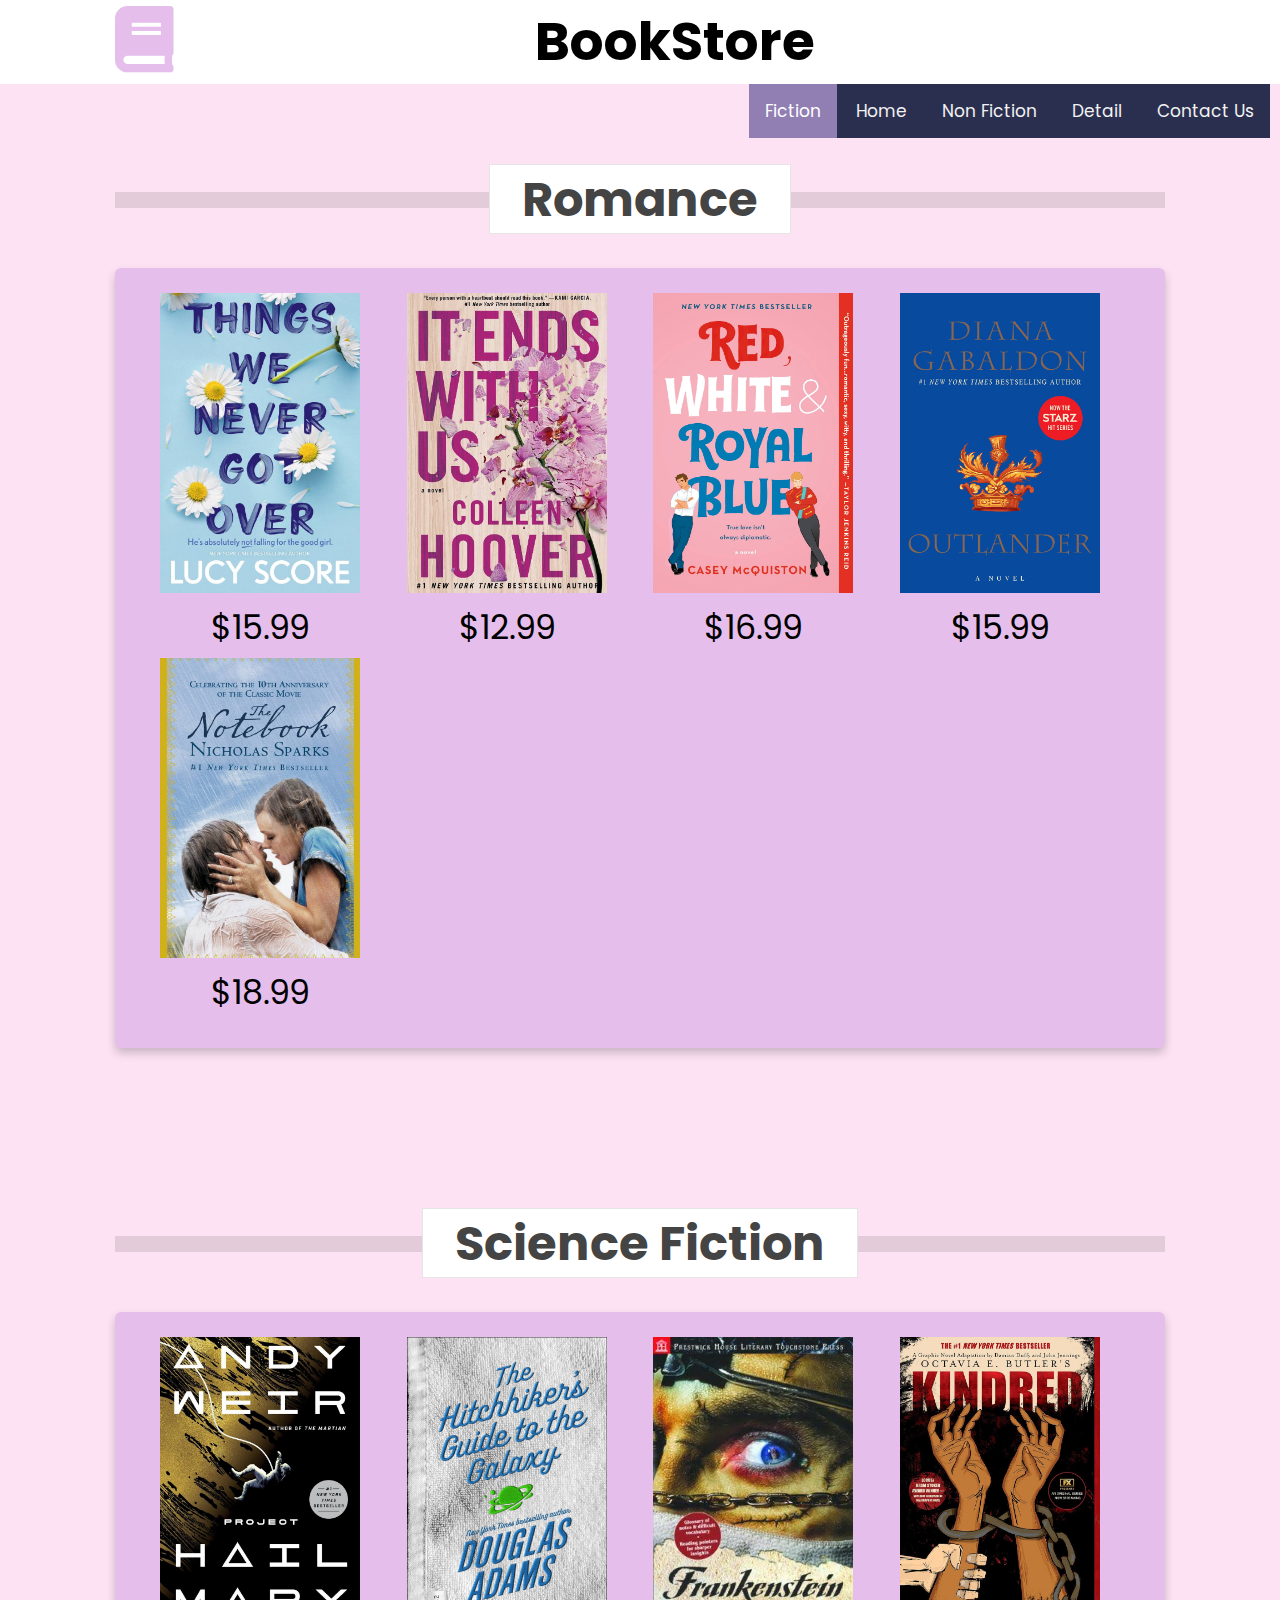
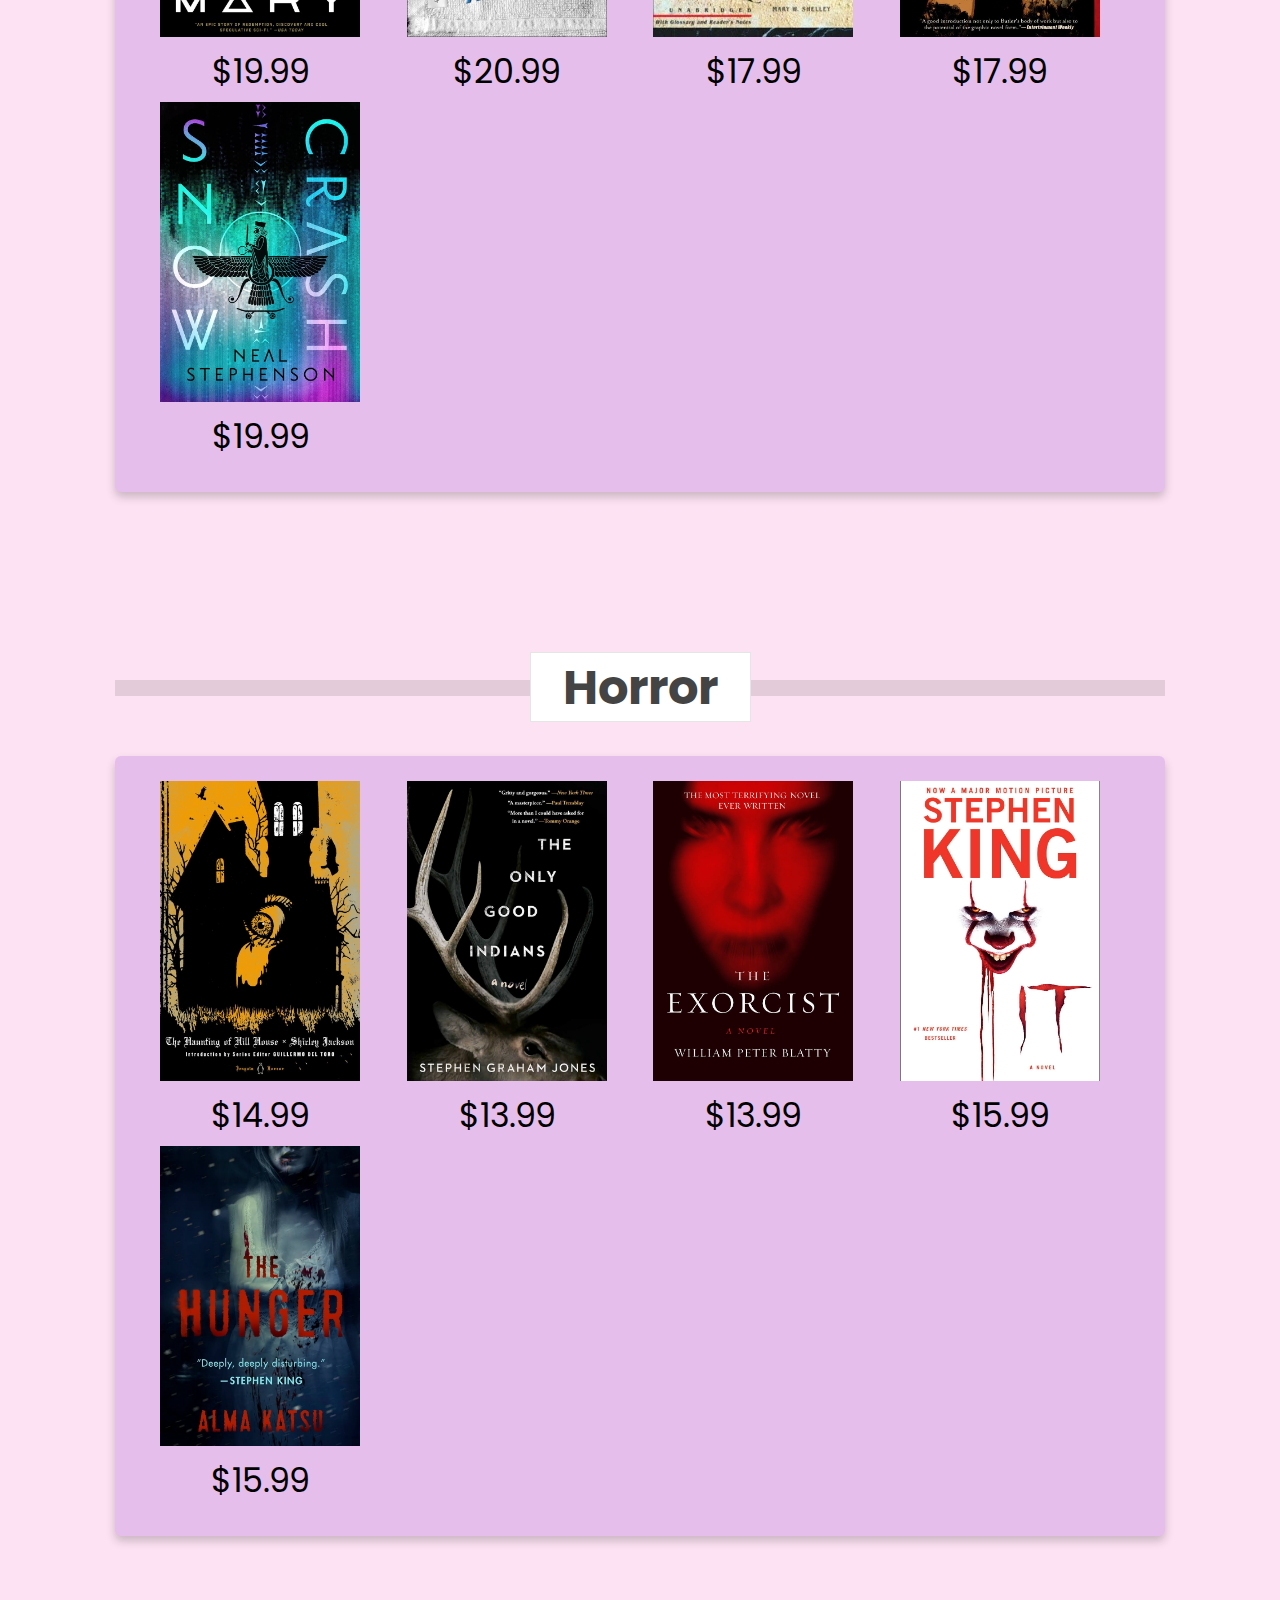
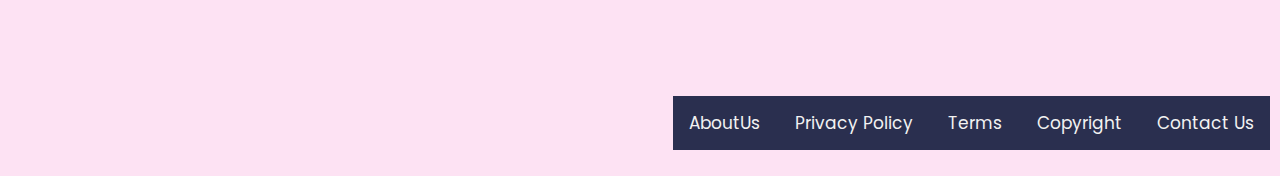
<file: category.html>
<!-- RMIT University Vietnam
  Course: COSC2430 Web Programming
  Semester: 2023A
  Assessment: Assignment 1
  Author: Vu Phat Dai
  ID: s3940677
  Acknowledgement: Acknowledge the resources that you use here. -->
<!DOCTYPE html>
<html lang="en">

<head>
    <meta charset="UTF-8">
    <meta http-equiv="X-UA-Compatible" content="IE=edge">
    <meta name="viewport" content="width=device-width, initial-scale=1.0">
    <link rel="stylesheet" href="https://cdnjs.cloudflare.com/ajax/libs/font-awesome/5.15.4/css/all.min.css">
    <link rel="stylesheet" href="https://cdnjs.cloudflare.com/ajax/libs/font-awesome/4.7.0/css/font-awesome.min.css">
    <link rel="stylesheet" href="css/style.css">
</head>

<body>


    <header class="header">

        <div class="header-1">

            <a href="index.html" class="logo"> <i class="fas fa-book" style="font-size: 50pt; color: #E5BEEC;"></i> </a>
            <h1 style="width: 60%; font-size: 40pt;">BookStore</h1>


        </div>

        <div class="topnav" id="myTopnav" style="position:absolute; right:10px">
            <a href="category.html" class="active">Fiction</a>
            <a href="index.html">Home</a>
            <a href="category2.html">Non Fiction </a>
            <a href="detail.html">Detail</a>
            <a href="contact.html">Contact us</a>
        </div>

    </header>



    <section>
        <a href="category.html">
            <h1 class="heading"> <span>Romance</span> </h1>
        </a>
        <div class="container">
            <div>
                <a><img class="item" src="image/romance1.jpeg" alt="Romance book image" width="200" height="300"></a>
                <div class="price">$15.99</div>
            </div>

            <div>
                <a><img class="item" src="image/romance2.jpeg" alt="Romance book image 2" width="200" height="300"></a>
                <div class="price">$12.99</div>
            </div>

            <div>
                <a href="detail.html"><img class="item" src="image/romance3.jpeg" alt="Romance book image 3" width="200"
                        height="300"></a>
                <div class="price">$16.99</div>
            </div>

            <div>
                <a><img class="item" src="image/romance4.jpeg" alt="Romance book image 4" width="200" height="300"></a>
                <div class="price">$15.99</div>
            </div>

            <div>
                <a><img class="item" src="image/romance5.jpeg" alt="Romance book image 5" width="200" height="300"></a>
                <div class="price">$18.99</div>
            </div>

        </div>
    </section>



    <section>
        <a href="category.html">
            <h1 class="heading"> <span>Science Fiction</span> </h1>
        </a>
        <div class="container">
            <div>
                <a><img class="item" src="image/science1.jpeg" alt="Example image" width="200" height="300"></a>
                <div class="price">$19.99</div>
            </div>

            <div>
                <a><img class="item" src="image/science2.jpeg" alt="Example image" width="200" height="300"></a>
                <div class="price">$20.99</div>
            </div>

            <div>
                <a href="detail.html"><img class="item" src="image/science3.jpeg" alt="Example image" width="200"
                        height="300"></a>
                <div class="price">$17.99</div>
            </div>

            <div>
                <a><img class="item" src="image/science4.jpeg" alt="Example image" width="200" height="300"></a>
                <div class="price">$17.99</div>
            </div>

            <div>
                <a><img class="item" src="image/science5.jpeg" alt="Example image" width="200" height="300"></a>
                <div class="price">$19.99</div>
            </div>

        </div>
    </section>

    <section>
        <a href="category.html">
            <h1 class="heading"> <span>Horror</span> </h1>
        </a>
        <div class="container">
            <div>
                <a><img class="item" src="image/horror1.jpeg" alt="Horror book image" width="200" height="300"></a>
                <div class="price">$14.99</div>
            </div>

            <div>
                <a><img class="item" src="image/horror2.jpeg" alt="Horror book image 2" width="200" height="300"></a>
                <div class="price">$13.99</div>
            </div>

            <div>
                <a href="detail.html"><img class="item" src="image/horror3.jpeg" alt="Horror book image 3" width="200"
                        height="300"></a>
                <div class="price">$13.99</div>
            </div>

            <div>
                <a><img class="item" src="image/horror4.jpeg" alt="Horror book image 4" width="200" height="300"></a>
                <div class="price">$15.99</div>
            </div>

            <div>
                <a><img class="item" src="image/horror5.jpeg" alt="Horror book image 5" width="200" height="300"></a>
                <div class="price">$15.99</div>
            </div>

        </div>
    </section>


    <section class="footer">




        <div class="topnav" id="myTopnav" style="position:absolute; right:10px">

            <a href="#">AboutUs</a>
            <a href="#">Privacy Policy</a>
            <a href="#">Terms</a>
            <a href="#">Copyright</a>
            <a href="contact.html">Contact us</a>
        </div>


    </section>



</body>

</html>
</file>
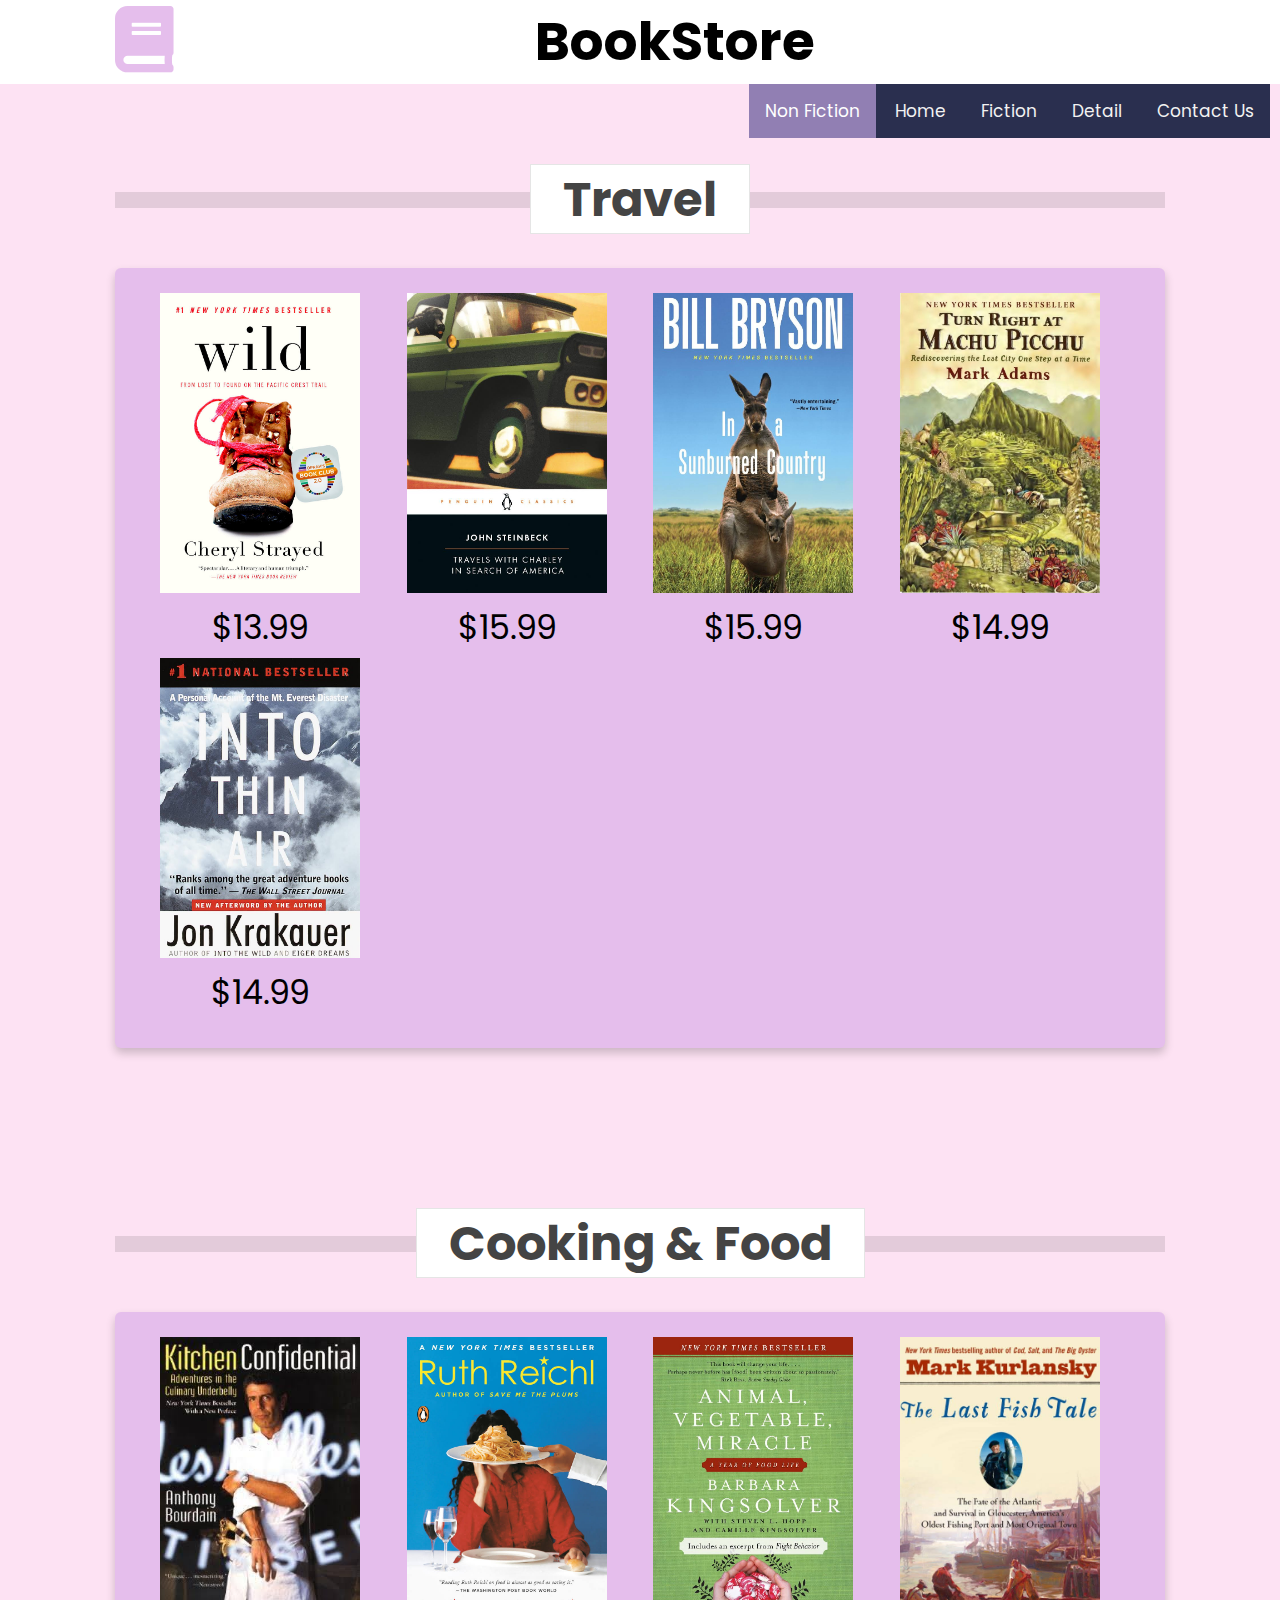
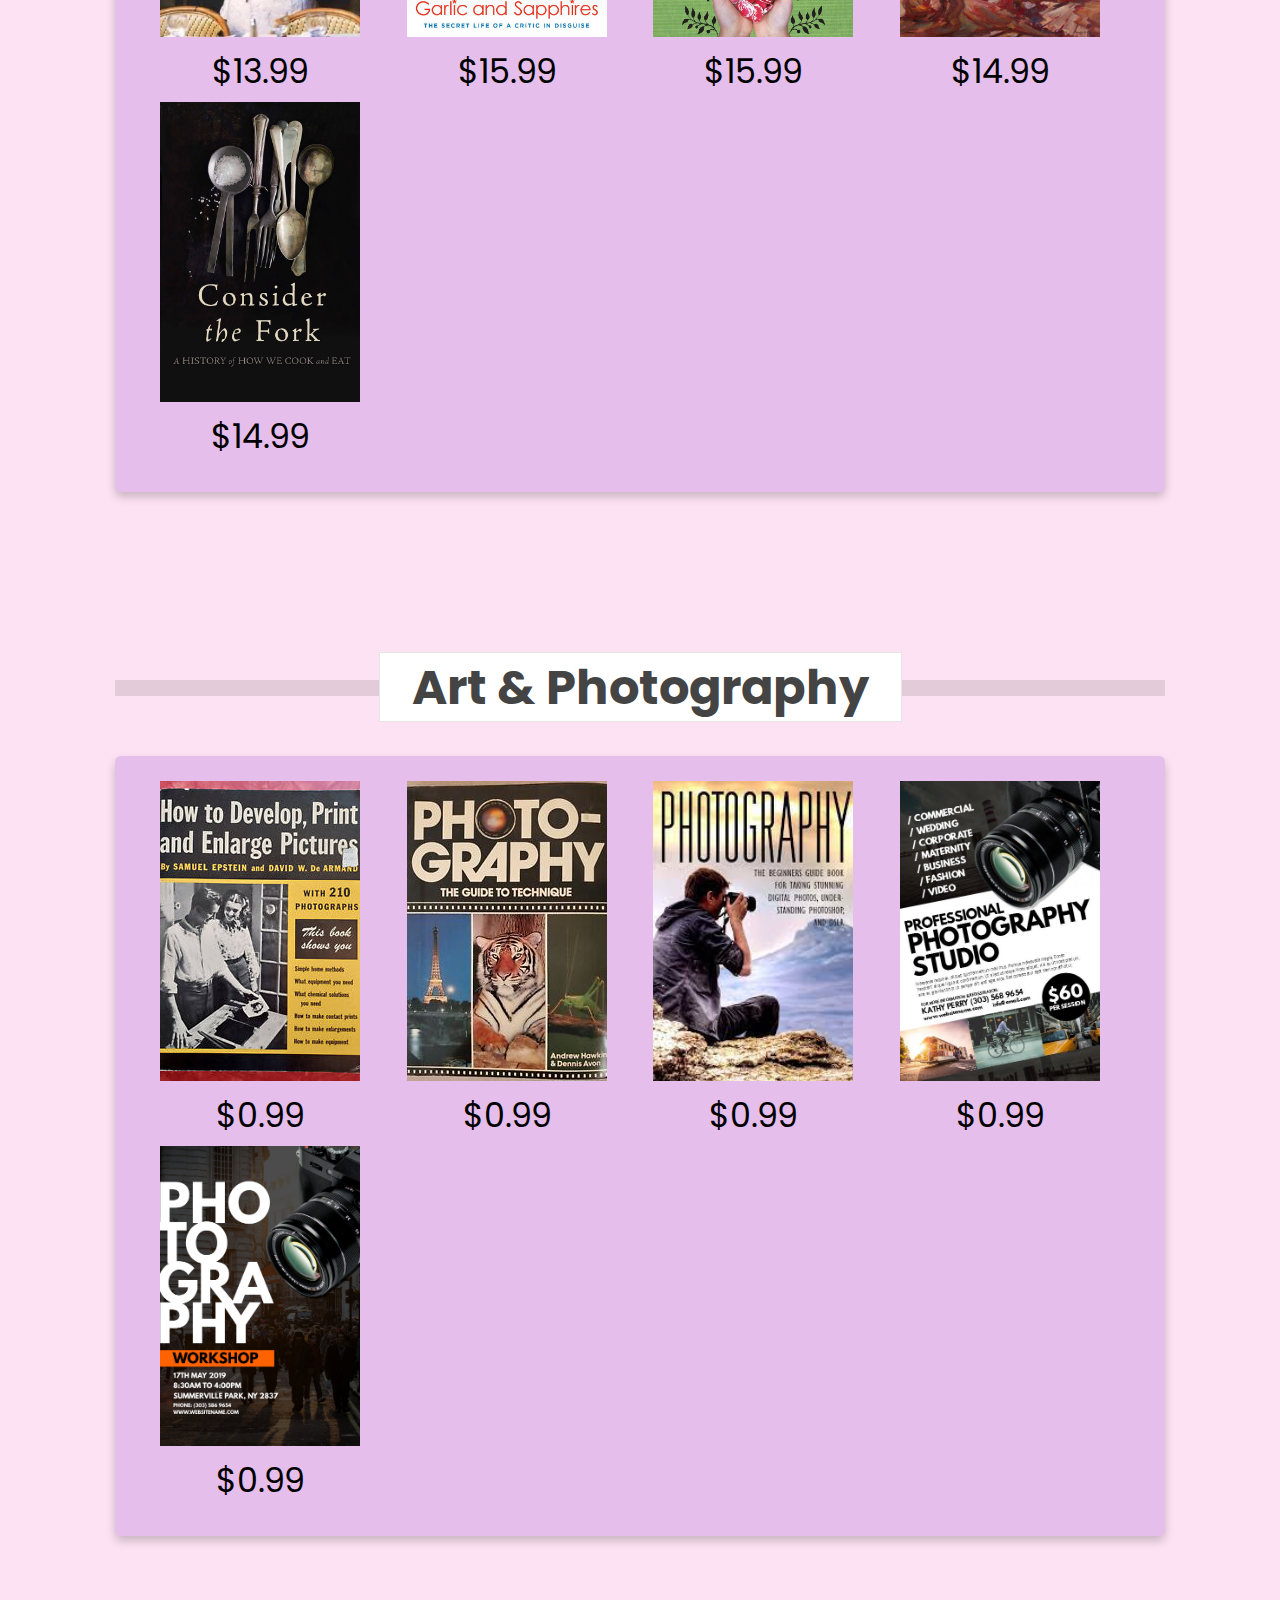
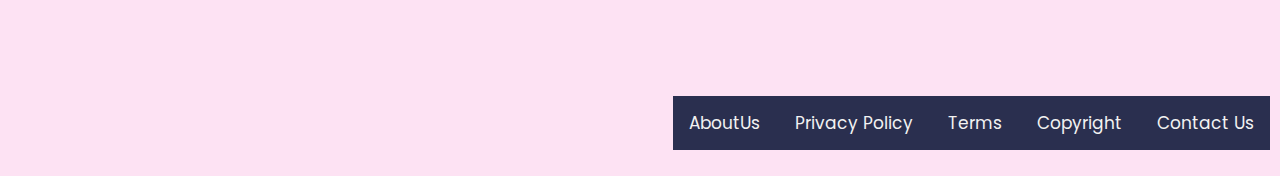
<file: category2.html>
<!-- RMIT University Vietnam
  Course: COSC2430 Web Programming
  Semester: 2023A
  Assessment: Assignment 1
  Author: Vu Phat Dai
  ID: s3940677
  Acknowledgement: Acknowledge the resources that you use here. -->
<!DOCTYPE html>
<html lang="en">
<head>
    <meta charset="UTF-8">
    <meta http-equiv="X-UA-Compatible" content="IE=edge">
    <meta name="viewport" content="width=device-width, initial-scale=1.0">
    <link rel="stylesheet" href="https://cdnjs.cloudflare.com/ajax/libs/font-awesome/5.15.4/css/all.min.css">
    <link rel="stylesheet" href="https://cdnjs.cloudflare.com/ajax/libs/font-awesome/4.7.0/css/font-awesome.min.css">
    <link rel="stylesheet" href="css/style.css">
</head>
<body>


    <header class="header">

        <div class="header-1">
    
            <a href="index.html" class="logo"> <i class="fas fa-book" style="font-size: 50pt; color: #E5BEEC;"></i>  </a>
            <h1 style="width: 60%; font-size: 40pt;">BookStore</h1>
            
    
        </div>
    
        <div class="topnav" id="myTopnav" style="position:absolute; right:10px">
            <a href="category2.html"class="active">Non Fiction</a>
            <a href="index.html" >Home</a>
            <a href="category.html"  >Fiction</a>
            
            <a href="detail.html">Detail</a>
            <a href="contact.html">Contact us</a>
        </div>
    
    </header>



    <section>
        <a href="category2.html"><h1 class="heading"> <span>Travel</span> </h1></a>
        <div class="container">
            <div>
                <a><img  class="item" src="image/t1.jpeg" alt="Travel Non Fiction image" width="200" height="300"></a>
                <div class="price">$13.99</div>
            </div>
            
            <div>
                <a><img  class="item" src="image/travel2.jpeg" alt="Travel Non Fiction image 2" width="200" height="300"></a>
                <div class="price">$15.99</div>
            </div>
            
            <div>
                <a href="detail.html"><img  class="item" src="image/travel3.jpeg" alt="Travel Non Fiction image 3" width="200" height="300"></a>
                <div class="price">$15.99</div>
            </div>
            
            <div>
                <a><img  class="item" src="image/travel4.jpeg" alt="Travel Non Fiction image 4" width="200" height="300"></a>
                <div class="price">$14.99</div>
            </div>
    
            <div>
                <a><img  class="item" src="image/travel5.jpeg" alt="Travel Non Fiction image 5" width="200" height="300"></a>
                <div class="price">$14.99</div>
            </div>
            
        </div>
    </section>



    <section>
        <a href="category2.html"><h1 class="heading"> <span>Cooking & Food</span> </h1></a>
        <div class="container">
            <div>
                <a><img  class="item" src="image/Cooking1.jpeg" alt="Cooking and Food Non Fiction image" width="200" height="300"></a>
                <div class="price">$13.99</div>
            </div>
            
            <div>
                <a><img  class="item" src="image/Cooking2.jpeg" alt="Cooking and Food Non Fiction image 2" width="200" height="300"></a>
                <div class="price">$15.99</div>
            </div>
            
            <div>
                <a href="detail.html"><img  class="item" src="image/Cooking3.jpeg" alt="Cooking and Food Non Fiction image 3" width="200" height="300"></a>
                <div class="price">$15.99</div>
            </div>
            
            <div>
                <a><img  class="item" src="image/Cooking4.jpeg" alt="Cooking and Food Non Fiction image 4" width="200" height="300"></a>
                <div class="price">$14.99</div>
            </div>
    
            <div>
                <a><img  class="item" src="image/Cooking5.jpeg" alt="Cooking and Food Non Fiction image 5" width="200" height="300"></a>
                <div class="price">$14.99</div>
            </div>
            
        </div>
    </section>

<section>
    <a href="category.html"><h1 class="heading"> <span>Art & Photography</span> </h1></a>
    <div class="container">
        <div>
            <a><img  class="item" src="image/Art1.jpeg" alt="Art and Photography  Non Fiction image" width="200" height="300"></a>
            <div class="price">$0.99</div>
        </div>
        
        <div>
            <a><img  class="item" src="image/Art2.jpeg" alt="Art and Photography  Non Fiction image" width="200" height="300"></a>
            <div class="price">$0.99</div>
        </div>
        
        <div>
            <a href="detail.html"><img  class="item" src="image/Art3.jpeg" alt="Art and Photography  Non Fiction image" width="200" height="300"></a>
            <div class="price">$0.99</div>
        </div>
        
        <div>
            <a><img  class="item" src="image/Art4.jpeg" alt="Art and Photography  Non Fiction image" width="200" height="300"></a>
            <div class="price">$0.99</div>
        </div>

        <div>
            <a><img  class="item" src="image/Art5.jpeg" alt="Art and Photography  Non Fiction image" width="200" height="300"></a>
            <div class="price">$0.99</div>
        </div>
        
    </div>
</section>


<section class="footer">

    


    <div class="topnav" id="myTopnav" style="position:absolute; right:10px">
        
        <a href="#">AboutUs</a>
        <a href="#">Privacy Policy</a>
        <a href="#">Terms</a>
        <a href="#">Copyright</a>
        <a href="contact.html">Contact us</a>
    </div>

    
</section>



</body>
</html>
</file>
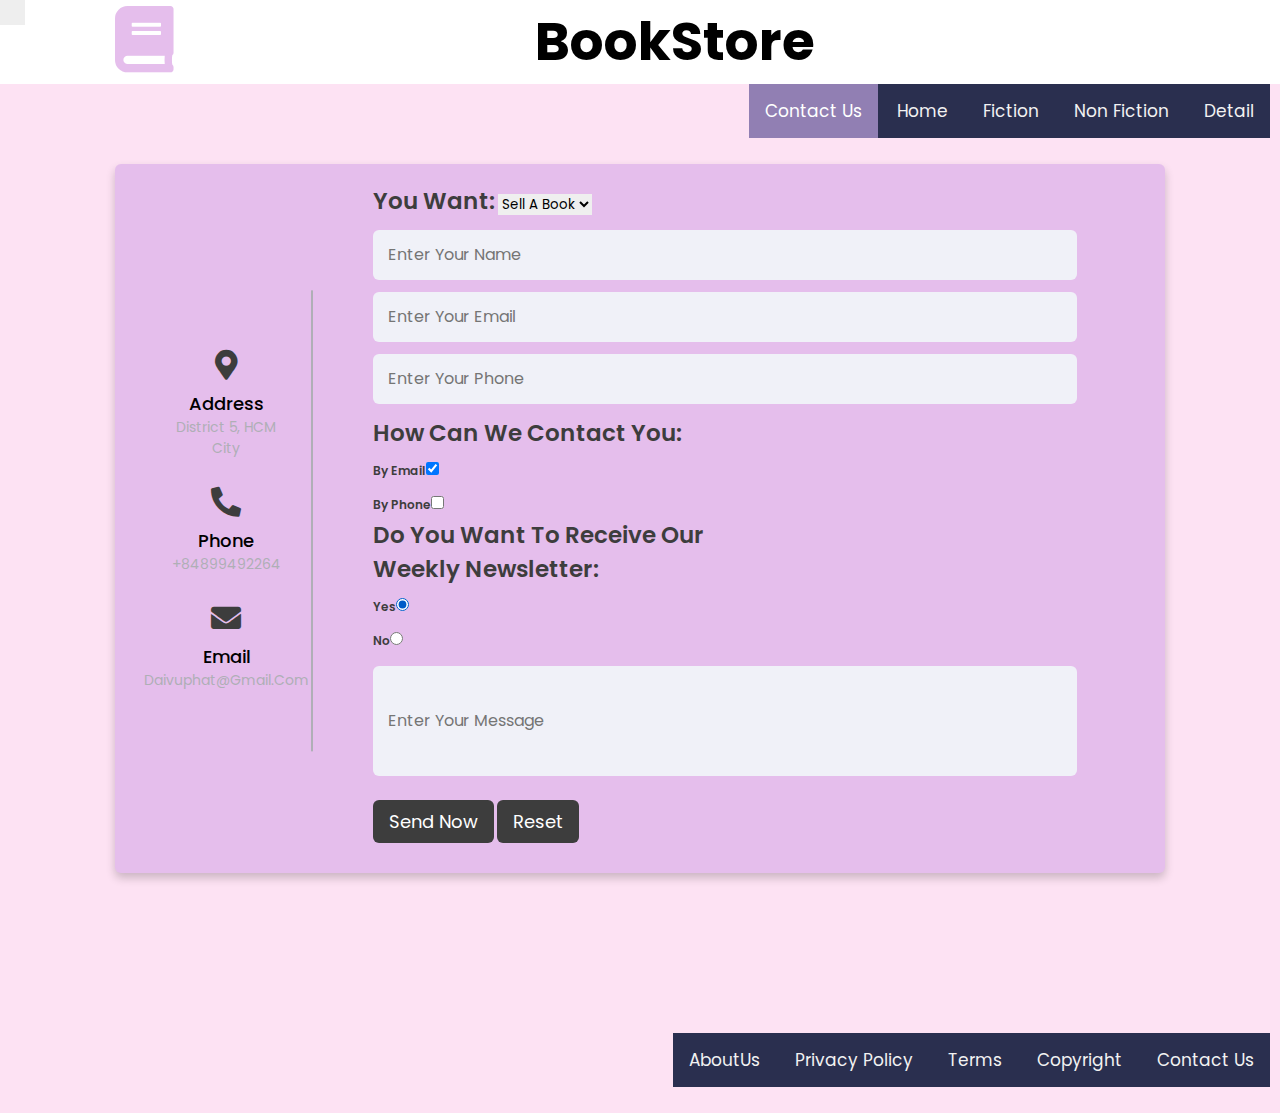
<file: contact.html>
<!-- RMIT University Vietnam
  Course: COSC2430 Web Programming
  Semester: 2023A
  Assessment: Assignment 1
  Author: Vu Phat Dai
  ID: s3940677
  Acknowledgement: Acknowledge the resources that you use here. -->
<!DOCTYPE html>
<html lang="en">

<head>
  <meta charset="UTF-8">
  <meta http-equiv="X-UA-Compatible" content="IE=edge">
  <meta name="viewport" content="width=device-width, initial-scale=1.0">
  <link rel="stylesheet" href="https://cdnjs.cloudflare.com/ajax/libs/font-awesome/5.15.4/css/all.min.css">
  <link rel="stylesheet" href="https://cdnjs.cloudflare.com/ajax/libs/font-awesome/4.7.0/css/font-awesome.min.css">
  <link rel="stylesheet" href="css/style.css">
</head>

<body>

  <header class="header">

    <div class="header-1">

      <a href="index.html" class="logo"> <i class="fas fa-book" style="font-size: 50pt; color: #E5BEEC;"></i> </a>
      <h1 style="width: 60%; font-size: 40pt;">BookStore</h1>


    </div>

    <div class="topnav" id="myTopnav" style="position:absolute; right:10px">
      <a href="contact.html" class="active">Contact us</a>


      <a href="index.html">Home</a>
      <a href="category.html">Fiction</a>
      <a href="category2.html">Non Fiction </a>
      <a href="detail.html">Detail</a>


    </div>

  </header>





  <section id="blog">
    <div class="container">
      <div class="content">
        <div class="left-side">
          <div class="address details">
            <i class="fas fa-map-marker-alt"></i>
            <div class="topic">Address</div>
            <div class="text-one">District 5, HCM City</div>
          </div>
          <div class="phone details">
            <i class="fas fa-phone-alt"></i>
            <div class="topic">Phone</div>
            <div class="text-one">+84899492264</div>
          </div>
          <div class="email details">
            <i class="fas fa-envelope"></i>
            <div class="topic">Email</div>
            <div class="text-one">daivuphat@gmail.com</div>
          </div>
        </div>
        <div class="right-side">


          <form action="index.html" name="myForm" action="#">
            
              <label for="topic-text" class="topic-text">You want:</label>

              <select id="cars">
                <option value="volvo">Sell a book</option>
                <option value="saab">Buy a book</option>
                
              </select>

              
            

            <div class="input-box">
              <input type="text" placeholder="Enter your name" required>
            </div>

            <div class="input-box">
              <input type="email" placeholder="Enter your email" required>
            </div>

            <div class="input-box">
              <input type="number" placeholder="Enter your phone" required>
            </div>

            <div class="topic-text" >How can we contact you:
              <div>
                <label class="title-text">By email<input type="checkbox" checked="checked" name="checkbox"><span
                    class="checkmark"></span></label>
              </div>
              <div>
                <label class="title-text">By phone<input type="checkbox" name="checkbox">
              </div>
            </div>

            <div class="topic-text">Do you want to receive our weekly newsletter:
              <div>
                <label class="title-text">Yes<input type="radio" checked="checked" name="radio"><span
                    class="checkmark"></span></label>
              </div>
              <div>
                <label class="title-text">No<input type="radio" name="radio">
              </div>
            </div>

            <div class="input-box message-box">
              <input type="text" placeholder="Enter your message" required>
            </div>
            <div class="submit">
              <input type="submit" value="Send Now">
              <input type="reset" value="Reset">
            </div>

          </form>
        </div>
      </div>
    </div>
  </section>


  <section class="footer">




    <div class="topnav" id="myTopnav" style="position:absolute; right:10px">

      <a href="#">AboutUs</a>
      <a href="#">Privacy Policy</a>
      <a href="#">Terms</a>
      <a href="#">Copyright</a>
      <a href="contact.html">Contact us</a>
    </div>


  </section>





</body>

</html>
</file>
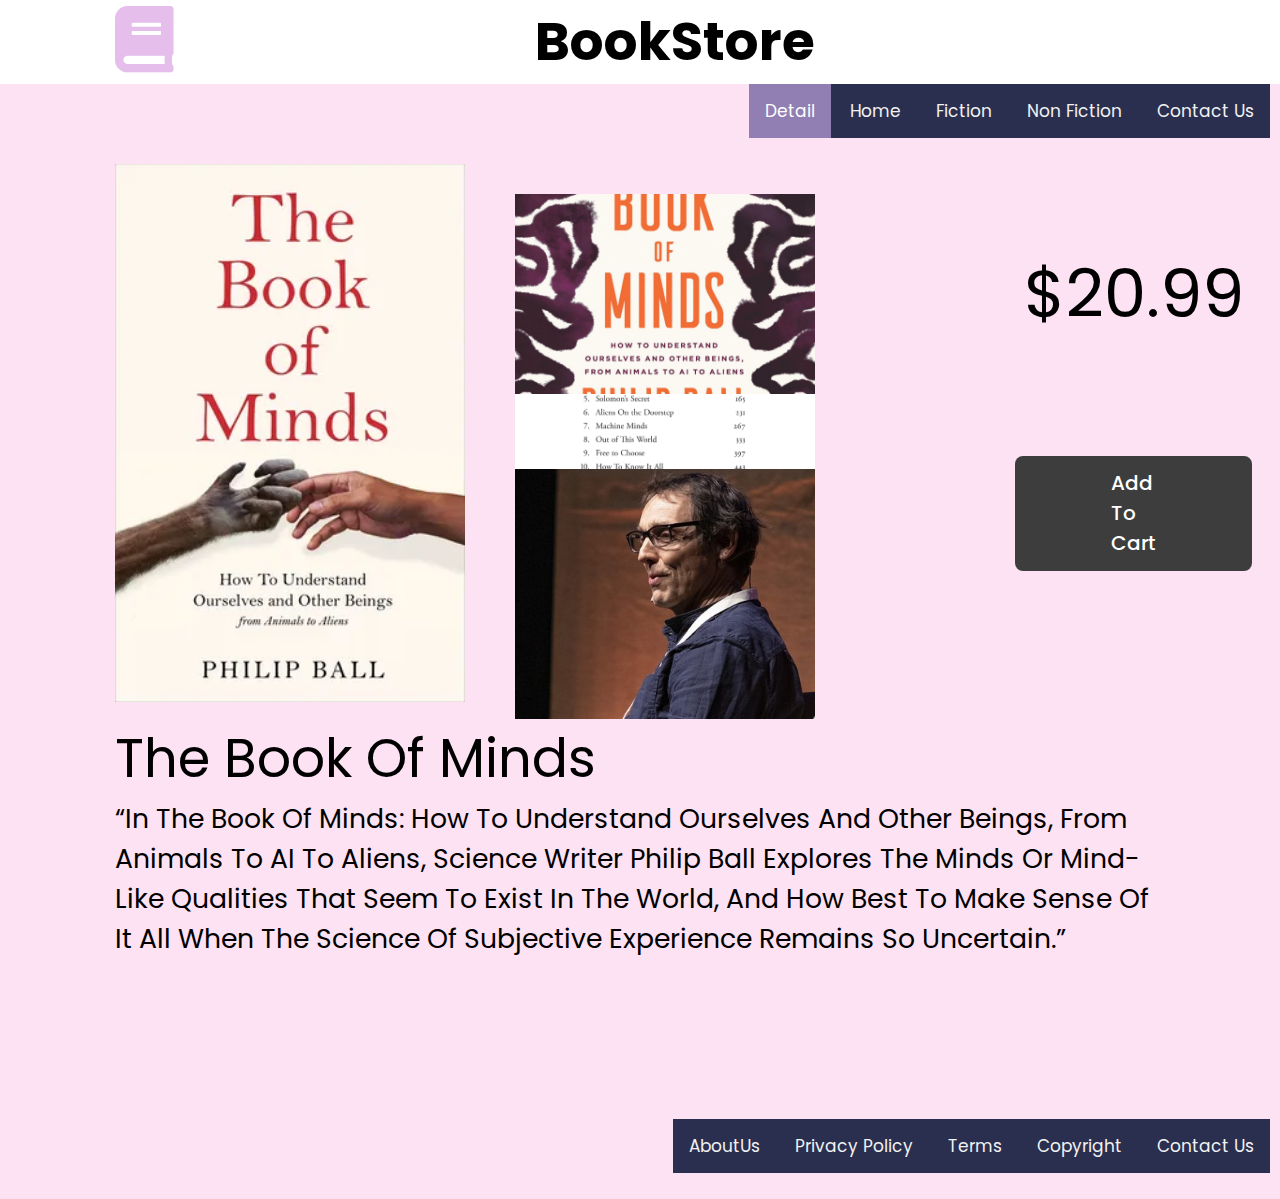
<file: detail.html>
<!-- RMIT University Vietnam
  Course: COSC2430 Web Programming
  Semester: 2023A
  Assessment: Assignment 1
  Author: Vu Phat Dai
  ID: s3940677
  Acknowledgement: Acknowledge the resources that you use here. -->
  
<!DOCTYPE html>
<html lang="en">
<head>
    <meta charset="UTF-8">
    <meta http-equiv="X-UA-Compatible" content="IE=edge">
    <meta name="viewport" content="width=device-width, initial-scale=1.0">
    <link rel="stylesheet" href="https://cdnjs.cloudflare.com/ajax/libs/font-awesome/5.15.4/css/all.min.css">
    <link rel="stylesheet" href="https://cdnjs.cloudflare.com/ajax/libs/font-awesome/4.7.0/css/font-awesome.min.css">
    <link rel="stylesheet" href="css/style.css">
</head>
<body>
   


    <header class="header">

        <div class="header-1">
    
            <a href="index.html" class="logo"> <i class="fas fa-book" style="font-size: 50pt; color: #E5BEEC;"></i>  </a>
            <h1 style="width: 60%; font-size: 40pt;">BookStore</h1>
            
    
        </div>
    
        <div class="topnav" id="myTopnav" style="position:absolute; right:10px">
            <a href="detail.html" class="active">Detail</a>
            
            <a href="index.html">Home</a>
            <a href="category.html"  >Fiction</a>
            <a href="category2.html">Non Fiction</a>
            <a href="contact.html">Contact us</a>
        </div>
    
    </header>



</div>
<section class="detail">
    <div class="book__detail">
        <div>
            <img src="image/mainnonfic4.webp" width="350px">
        </div>
        <div class="book__detail1">
            <img src="image/bookcontent2.jpeg" width="300" height="200px" style="">
            <img src="image/bookcontent1.png" width="300" height="75">
            <img src="image/Author.jpeg" width="300" height="250px">
        </div>
        <div >
            <div class="price1">$20.99</div>
            <a href="#" class="btn1" style="font-size: 15pt;">add to cart</a>
        </div>
    </div>
    <div class="content">
        <div class="book__title">The Book of Minds</div>
        <p style="font-size: 20pt;">“In The Book of Minds: How To Understand Ourselves and Other Beings, From Animals to AI to Aliens, science writer Philip Ball explores the minds or mind-like qualities that seem to exist in the world, and how best to make sense of it all when the science of subjective experience remains so uncertain.”</p>
    </div>
    
        
</section>


<section class="footer">

    


    <div class="topnav" id="myTopnav" style="position:absolute; right:10px">
        
        <a href="#">AboutUs</a>
        <a href="#">Privacy Policy</a>
        <a href="#">Terms</a>
        <a href="#">Copyright</a>
        <a href="contact.html">Contact us</a>
    </div>

    
</section>

</body>
</html>
</file>
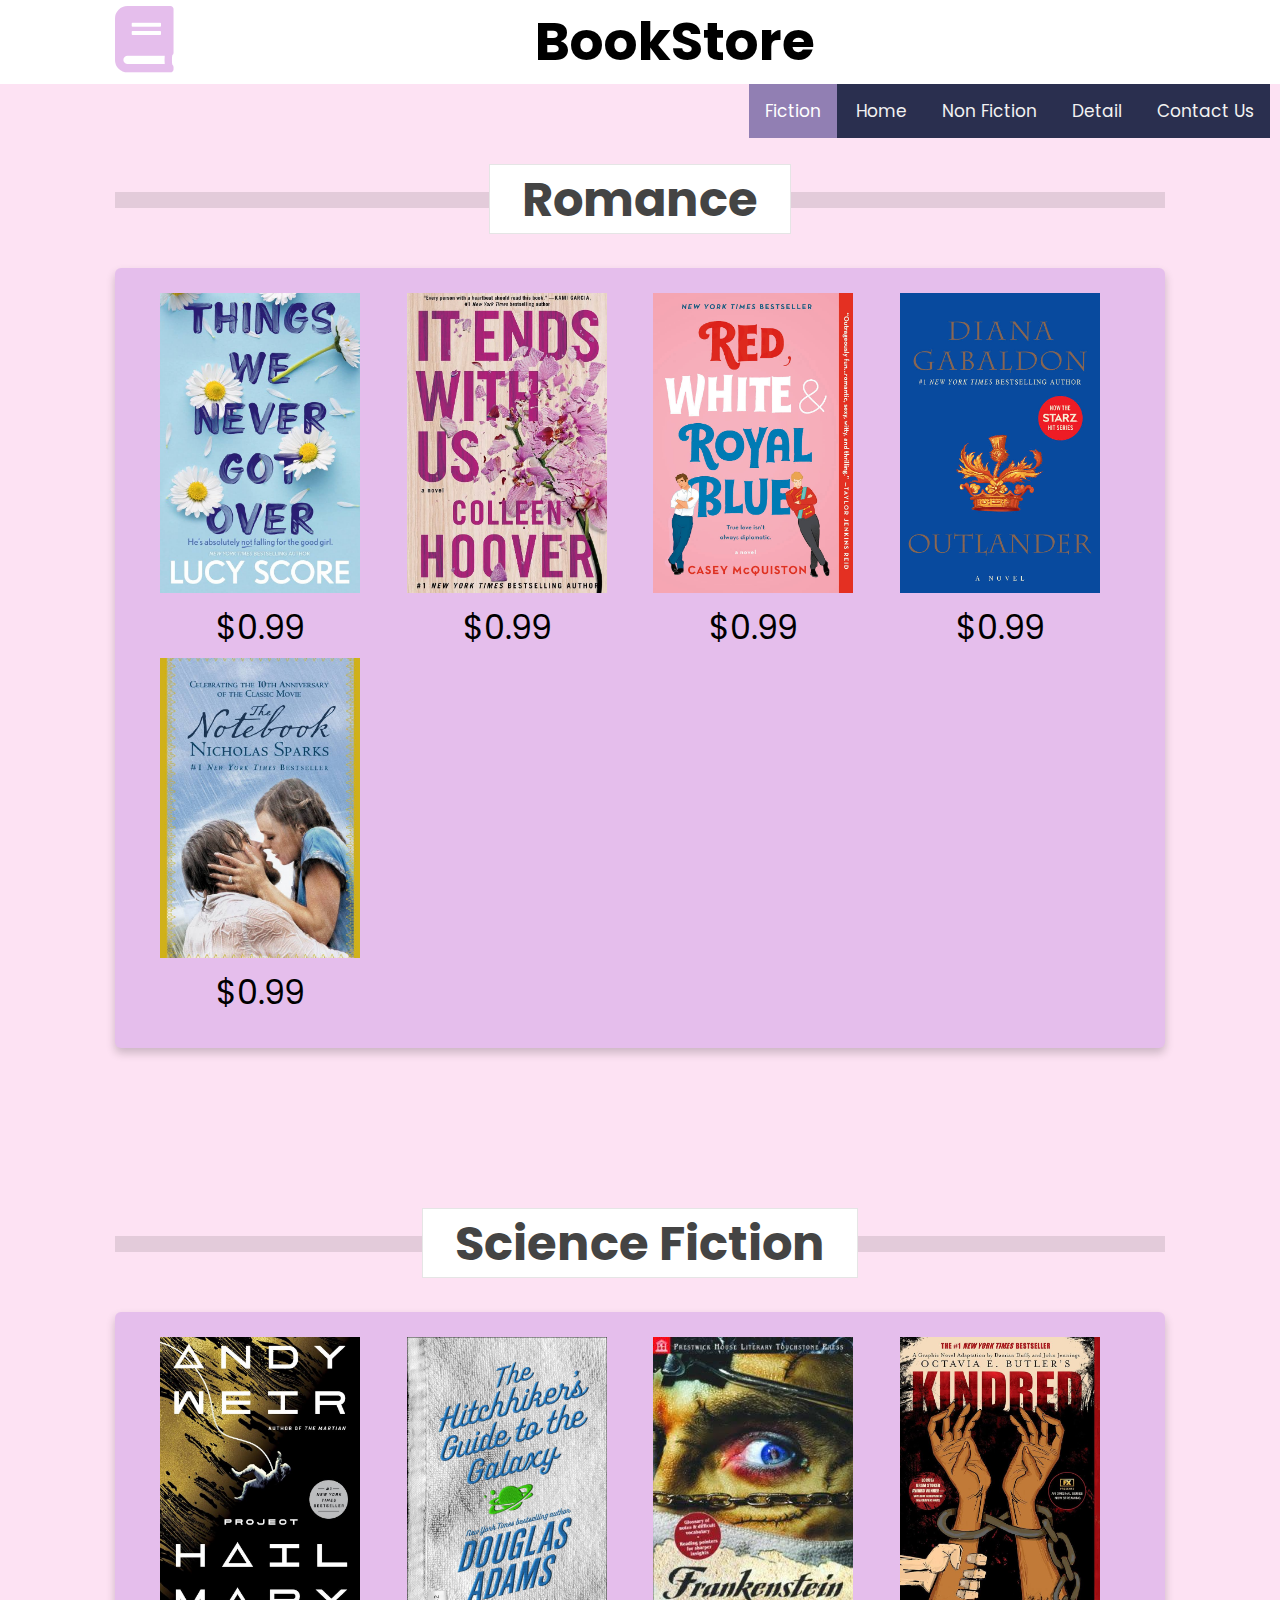
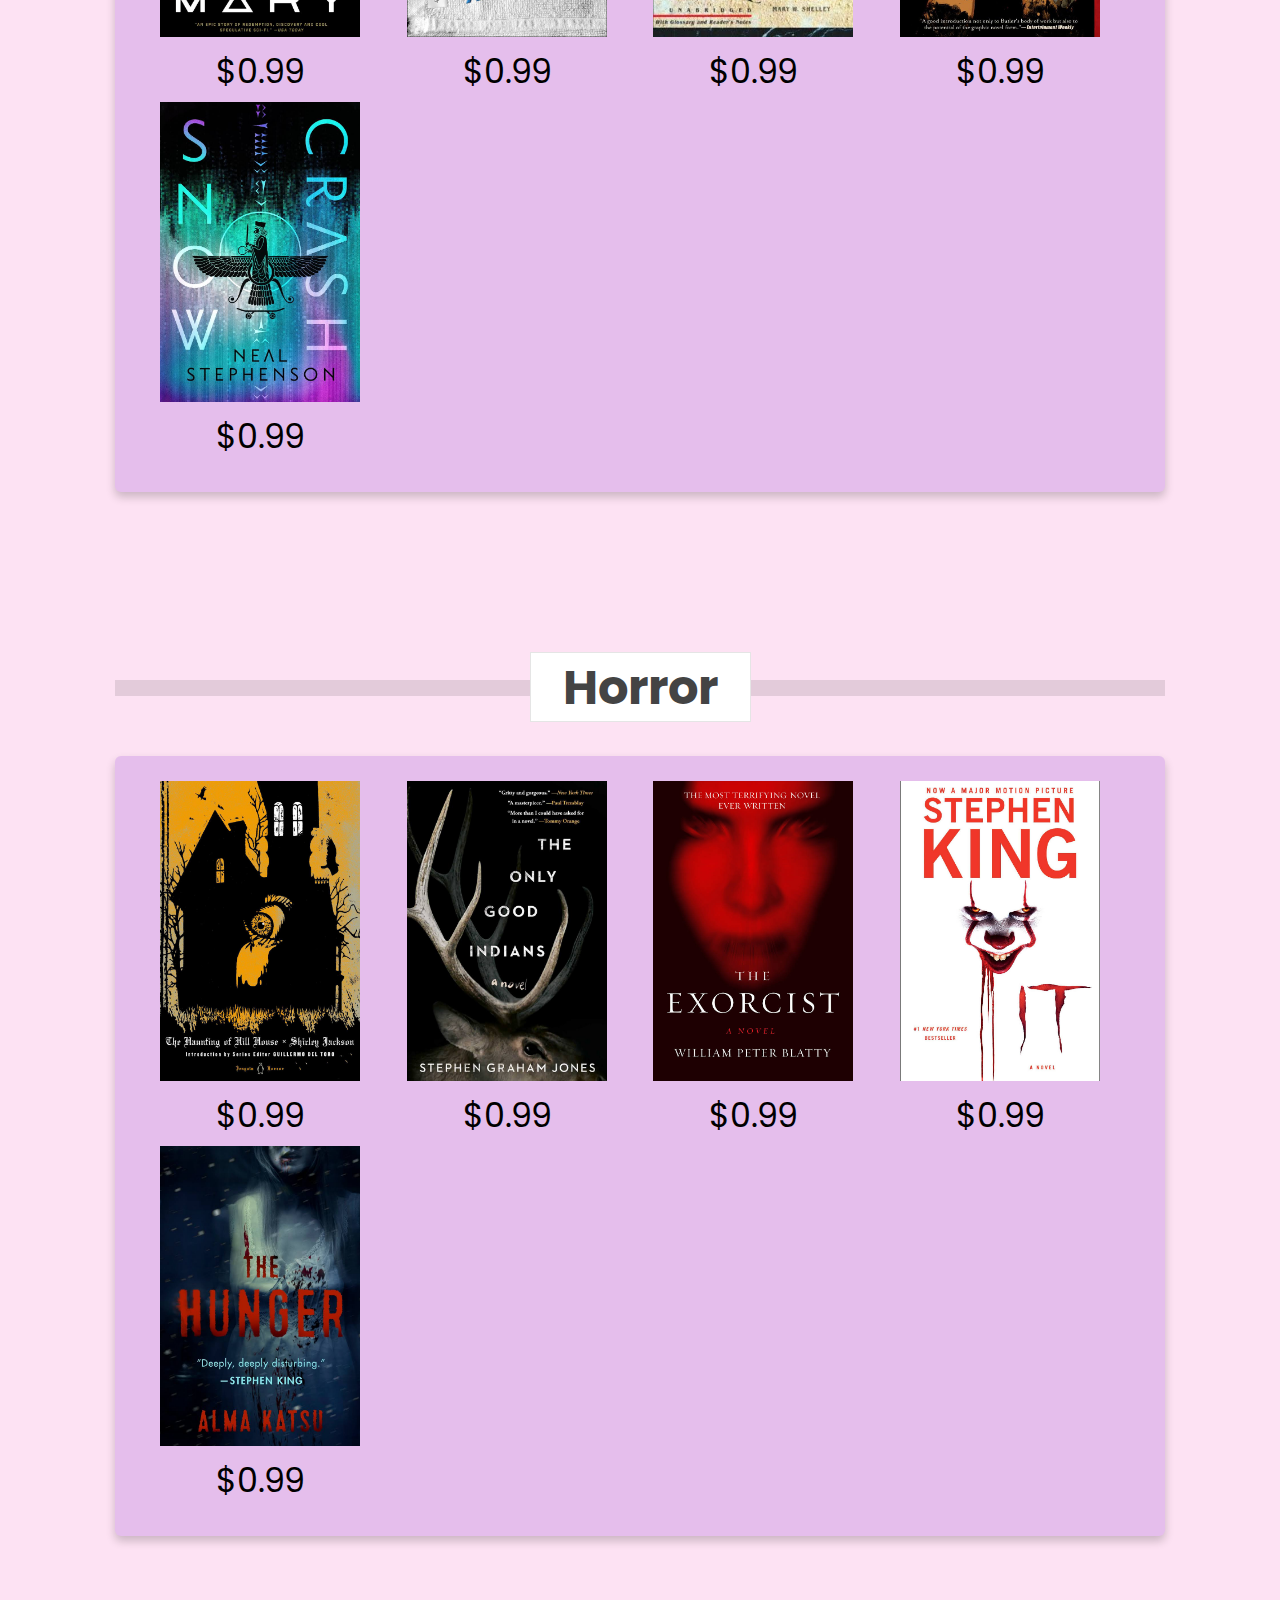
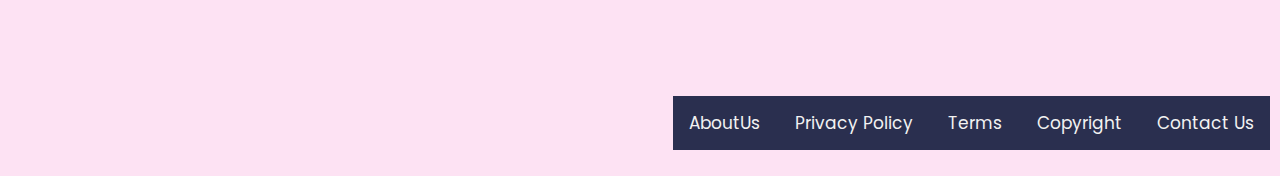
<file: staticweb3940677/category.html>
<!-- RMIT University Vietnam
  Course: COSC2430 Web Programming
  Semester: 2023A
  Assessment: Assignment 1
  Author: Vu Phat Dai
  ID: s3940677
  Acknowledgement: Acknowledge the resources that you use here. -->
<!DOCTYPE html>
<html lang="en">

<head>
    <meta charset="UTF-8">
    <meta http-equiv="X-UA-Compatible" content="IE=edge">
    <meta name="viewport" content="width=device-width, initial-scale=1.0">
    <link rel="stylesheet" href="https://cdnjs.cloudflare.com/ajax/libs/font-awesome/5.15.4/css/all.min.css">
    <link rel="stylesheet" href="https://cdnjs.cloudflare.com/ajax/libs/font-awesome/4.7.0/css/font-awesome.min.css">
    <link rel="stylesheet" href="css/style.css">
</head>

<body>


    <header class="header">

        <div class="header-1">

            <a href="index.html" class="logo"> <i class="fas fa-book" style="font-size: 50pt; color: #E5BEEC;"></i> </a>
            <h1 style="width: 60%; font-size: 40pt;">BookStore</h1>


        </div>

        <div class="topnav" id="myTopnav" style="position:absolute; right:10px">
            <a href="category.html" class="active">Fiction</a>
            <a href="index.html">Home</a>
            <a href="category2.html">Non Fiction </a>
            <a href="detail.html">Detail</a>
            <a href="contact.html">Contact us</a>
        </div>

    </header>



    <section>
        <a href="category.html">
            <h1 class="heading"> <span>Romance</span> </h1>
        </a>
        <div class="container">
            <div>
                <a><img class="item" src="image/romance1.jpeg" alt="Romance book image" width="200" height="300"></a>
                <div class="price">$0.99</div>
            </div>

            <div>
                <a><img class="item" src="image/romance2.jpeg" alt="Romance book image 2" width="200" height="300"></a>
                <div class="price">$0.99</div>
            </div>

            <div>
                <a href="detail.html"><img class="item" src="image/romance3.jpeg" alt="Romance book image 3" width="200"
                        height="300"></a>
                <div class="price">$0.99</div>
            </div>

            <div>
                <a><img class="item" src="image/romance4.jpeg" alt="Romance book image 4" width="200" height="300"></a>
                <div class="price">$0.99</div>
            </div>

            <div>
                <a><img class="item" src="image/romance5.jpeg" alt="Romance book image 5" width="200" height="300"></a>
                <div class="price">$0.99</div>
            </div>

        </div>
    </section>



    <section>
        <a href="category.html">
            <h1 class="heading"> <span>Science Fiction</span> </h1>
        </a>
        <div class="container">
            <div>
                <a><img class="item" src="image/science1.jpeg" alt="Example image" width="200" height="300"></a>
                <div class="price">$0.99</div>
            </div>

            <div>
                <a><img class="item" src="image/science2.jpeg" alt="Example image" width="200" height="300"></a>
                <div class="price">$0.99</div>
            </div>

            <div>
                <a href="detail.html"><img class="item" src="image/science3.jpeg" alt="Example image" width="200"
                        height="300"></a>
                <div class="price">$0.99</div>
            </div>

            <div>
                <a><img class="item" src="image/science4.jpeg" alt="Example image" width="200" height="300"></a>
                <div class="price">$0.99</div>
            </div>

            <div>
                <a><img class="item" src="image/science5.jpeg" alt="Example image" width="200" height="300"></a>
                <div class="price">$0.99</div>
            </div>

        </div>
    </section>

    <section>
        <a href="category.html">
            <h1 class="heading"> <span>Horror</span> </h1>
        </a>
        <div class="container">
            <div>
                <a><img class="item" src="image/horror1.jpeg" alt="Horror book image" width="200" height="300"></a>
                <div class="price">$0.99</div>
            </div>

            <div>
                <a><img class="item" src="image/horror2.jpeg" alt="Horror book image 2" width="200" height="300"></a>
                <div class="price">$0.99</div>
            </div>

            <div>
                <a href="detail.html"><img class="item" src="image/horror3.jpeg" alt="Horror book image 3" width="200"
                        height="300"></a>
                <div class="price">$0.99</div>
            </div>

            <div>
                <a><img class="item" src="image/horror4.jpeg" alt="Horror book image 4" width="200" height="300"></a>
                <div class="price">$0.99</div>
            </div>

            <div>
                <a><img class="item" src="image/horror5.jpeg" alt="Horror book image 5" width="200" height="300"></a>
                <div class="price">$0.99</div>
            </div>

        </div>
    </section>


    <section class="footer">




        <div class="topnav" id="myTopnav" style="position:absolute; right:10px">

            <a href="#">AboutUs</a>
            <a href="#">Privacy Policy</a>
            <a href="#">Terms</a>
            <a href="#">Copyright</a>
            <a href="contact.html">Contact us</a>
        </div>


    </section>



</body>

</html>
</file>
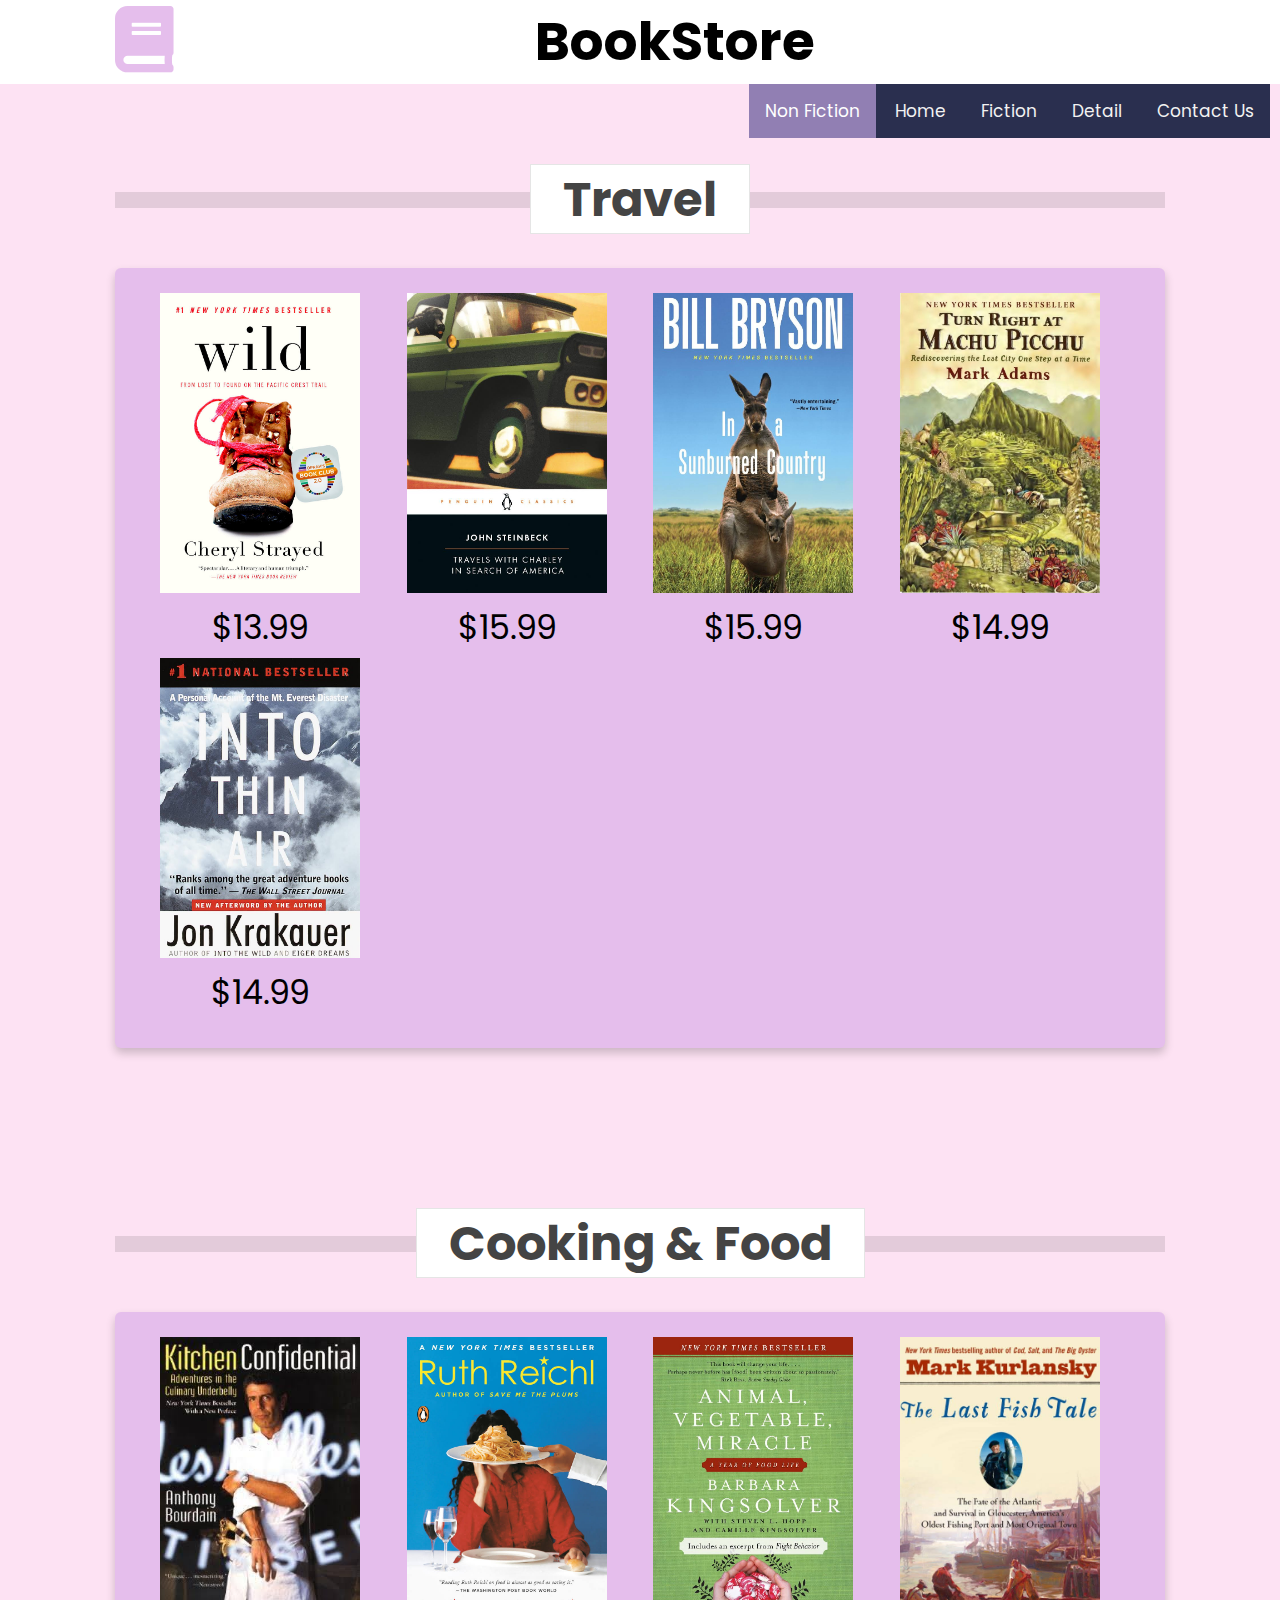
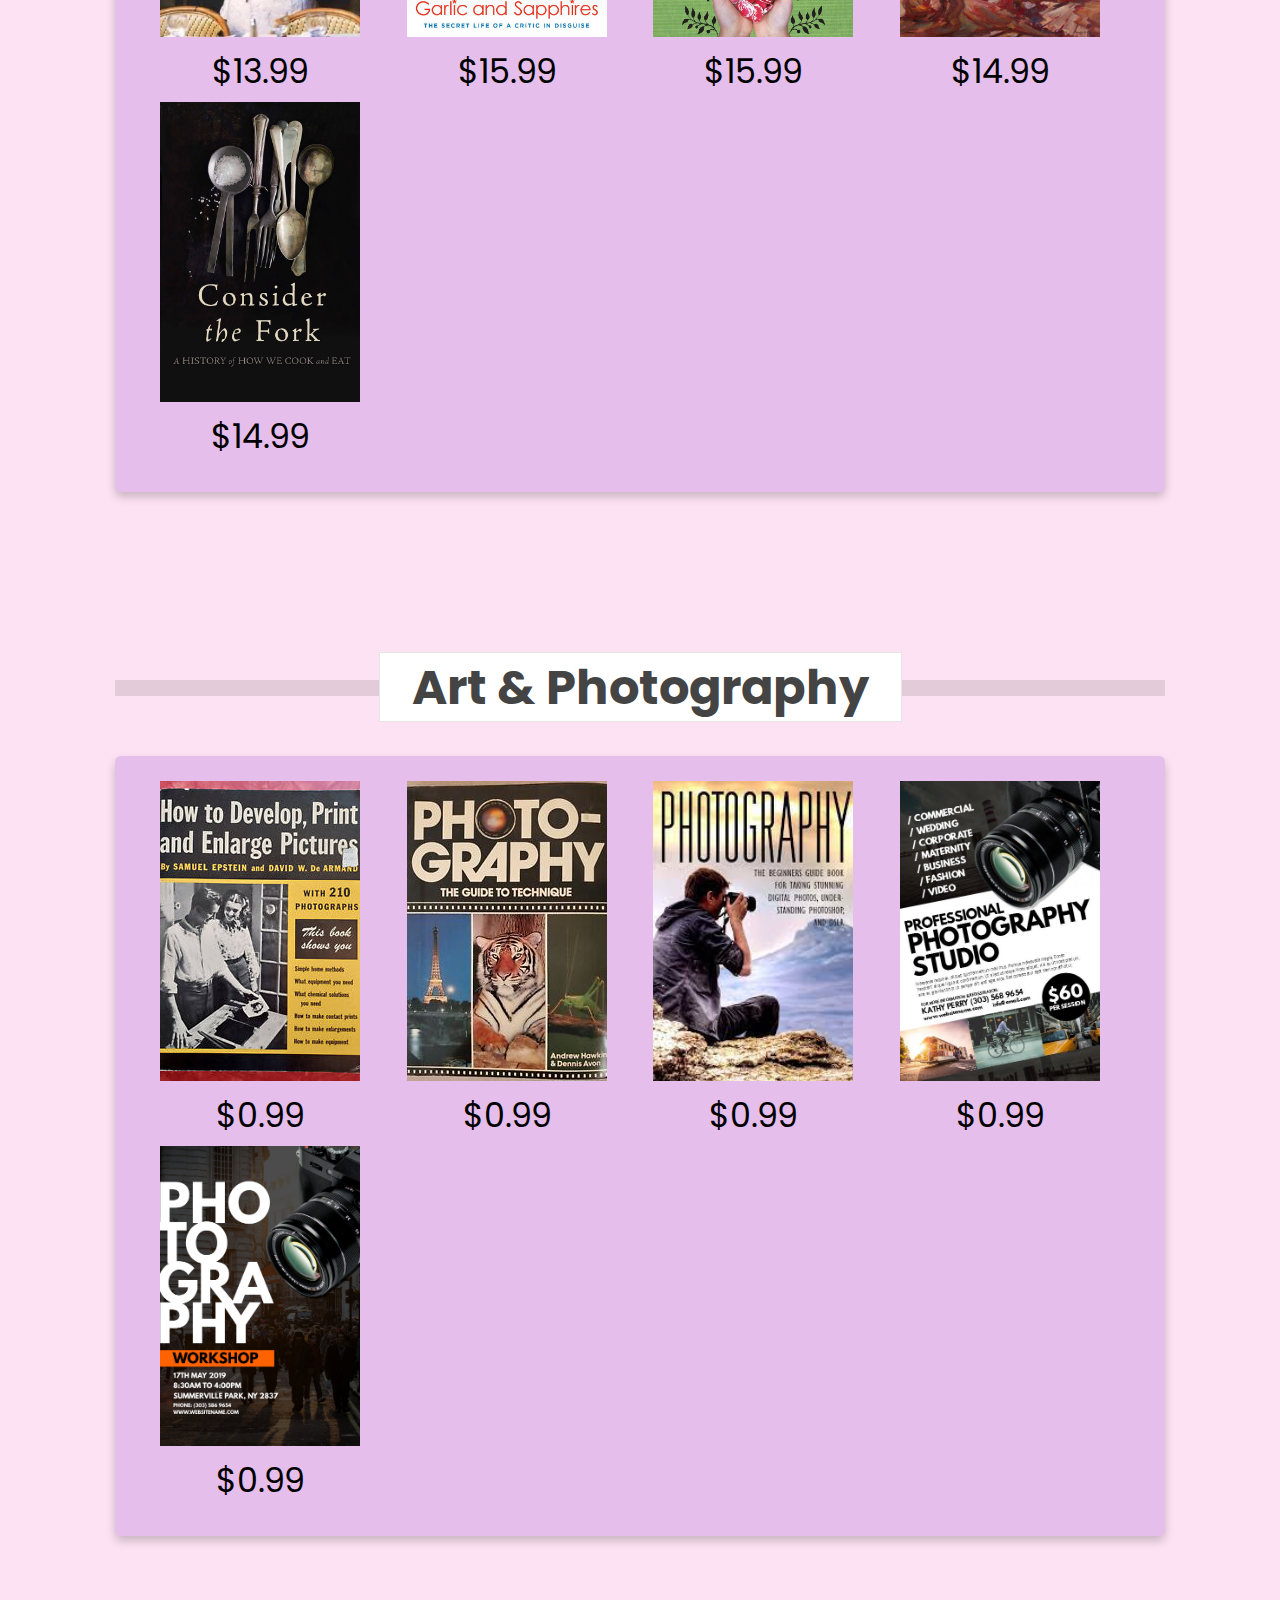
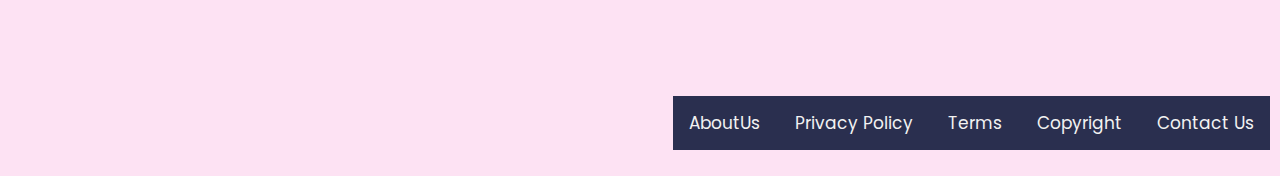
<file: staticweb3940677/category2.html>
<!-- RMIT University Vietnam
  Course: COSC2430 Web Programming
  Semester: 2023A
  Assessment: Assignment 1
  Author: Vu Phat Dai
  ID: s3940677
  Acknowledgement: Acknowledge the resources that you use here. -->
<!DOCTYPE html>
<html lang="en">
<head>
    <meta charset="UTF-8">
    <meta http-equiv="X-UA-Compatible" content="IE=edge">
    <meta name="viewport" content="width=device-width, initial-scale=1.0">
    <link rel="stylesheet" href="https://cdnjs.cloudflare.com/ajax/libs/font-awesome/5.15.4/css/all.min.css">
    <link rel="stylesheet" href="https://cdnjs.cloudflare.com/ajax/libs/font-awesome/4.7.0/css/font-awesome.min.css">
    <link rel="stylesheet" href="css/style.css">
</head>
<body>


    <header class="header">

        <div class="header-1">
    
            <a href="index.html" class="logo"> <i class="fas fa-book" style="font-size: 50pt; color: #E5BEEC;"></i>  </a>
            <h1 style="width: 60%; font-size: 40pt;">BookStore</h1>
            
    
        </div>
    
        <div class="topnav" id="myTopnav" style="position:absolute; right:10px">
            <a href="category2.html"class="active">Non Fiction</a>
            <a href="index.html" >Home</a>
            <a href="category.html"  >Fiction</a>
            
            <a href="detail.html">Detail</a>
            <a href="contact.html">Contact us</a>
        </div>
    
    </header>



    <section>
        <a href="category2.html"><h1 class="heading"> <span>Travel</span> </h1></a>
        <div class="container">
            <div>
                <a href="category2.html"><img  class="item" src="image/t1.jpeg" alt="Travel Non Fiction image" width="200" height="300"></a>
                <div class="price">$13.99</div>
            </div>
            
            <div>
                <a href="category2.html"><img  class="item" src="image/travel2.jpeg" alt="Travel Non Fiction image 2" width="200" height="300"></a>
                <div class="price">$15.99</div>
            </div>
            
            <div>
                <a href="category2.html"><img  class="item" src="image/travel3.jpeg" alt="Travel Non Fiction image 3" width="200" height="300"></a>
                <div class="price">$15.99</div>
            </div>
            
            <div>
                <a href="category2.html"><img  class="item" src="image/travel4.jpeg" alt="Travel Non Fiction image 4" width="200" height="300"></a>
                <div class="price">$14.99</div>
            </div>
    
            <div>
                <a href="category2.html"><img  class="item" src="image/travel5.jpeg" alt="Travel Non Fiction image 5" width="200" height="300"></a>
                <div class="price">$14.99</div>
            </div>
            
        </div>
    </section>



    <section>
        <a href="category2.html"><h1 class="heading"> <span>Cooking & Food</span> </h1></a>
        <div class="container">
            <div>
                <a href="category2.html"><img  class="item" src="image/Cooking1.jpeg" alt="Cooking and Food Non Fiction image" width="200" height="300"></a>
                <div class="price">$13.99</div>
            </div>
            
            <div>
                <a href="category2.html"><img  class="item" src="image/Cooking2.jpeg" alt="Cooking and Food Non Fiction image 2" width="200" height="300"></a>
                <div class="price">$15.99</div>
            </div>
            
            <div>
                <a href="category2.html"><img  class="item" src="image/Cooking3.jpeg" alt="Cooking and Food Non Fiction image 3" width="200" height="300"></a>
                <div class="price">$15.99</div>
            </div>
            
            <div>
                <a href="category2.html"><img  class="item" src="image/Cooking4.jpeg" alt="Cooking and Food Non Fiction image 4" width="200" height="300"></a>
                <div class="price">$14.99</div>
            </div>
    
            <div>
                <a href="category2.html"><img  class="item" src="image/Cooking5.jpeg" alt="Cooking and Food Non Fiction image 5" width="200" height="300"></a>
                <div class="price">$14.99</div>
            </div>
            
        </div>
    </section>

<section>
    <a href="category.html"><h1 class="heading"> <span>Art & Photography</span> </h1></a>
    <div class="container">
        <div>
            <a href="detail.html"><img  class="item" src="image/Art1.jpeg" alt="Art and Photography  Non Fiction image" width="200" height="300"></a>
            <div class="price">$0.99</div>
        </div>
        
        <div>
            <a href="detail.html"><img  class="item" src="image/Art2.jpeg" alt="Art and Photography  Non Fiction image" width="200" height="300"></a>
            <div class="price">$0.99</div>
        </div>
        
        <div>
            <a href="detail.html"><img  class="item" src="image/Art3.jpeg" alt="Art and Photography  Non Fiction image" width="200" height="300"></a>
            <div class="price">$0.99</div>
        </div>
        
        <div>
            <a href="detail.html"><img  class="item" src="image/Art4.jpeg" alt="Art and Photography  Non Fiction image" width="200" height="300"></a>
            <div class="price">$0.99</div>
        </div>

        <div>
            <a href="detail.html"><img  class="item" src="image/Art5.jpeg" alt="Art and Photography  Non Fiction image" width="200" height="300"></a>
            <div class="price">$0.99</div>
        </div>
        
    </div>
</section>


<section class="footer">

    


    <div class="topnav" id="myTopnav" style="position:absolute; right:10px">
        
        <a href="#">AboutUs</a>
        <a href="#">Privacy Policy</a>
        <a href="#">Terms</a>
        <a href="#">Copyright</a>
        <a href="contact.html">Contact us</a>
    </div>

    
</section>



</body>
</html>
</file>
<file: css/style.css>
/* RMIT University Vietnam
  Course: COSC2430 Web Programming
  Semester: 2023A
  Assessment: Assignment 1
  Author: Vu Phat Dai
  ID: s3940677
  Acknowledgement: Acknowledge the resources that you use here.  */


@import url('https://fonts.googleapis.com/css2?family=Poppins:wght@100;300;400;500;600&display=swap');

:root{
    --green:#3D3D3D;
    --dark-color:#219150;
    --black:#444;
    --light-color:#666;
    --border:1.6px solid rgba(0,0,0,.1);
    --border-hover:1.6px solid var(--black);
    --box-shadow:0 8px 16px rgba(0,0,0,.1);
}

*{
    font-family: 'Poppins', sans-serif;
    margin:0; padding:0;
    box-sizing: border-box;
    outline: none; border:none;
    text-decoration: none;
    text-transform: capitalize;
    transition:all .2s linear;
    transition:width none;
}

html{
    font-size: 62.5%;
    overflow-x: hidden;
    scroll-padding-top: 80px;
    scroll-behavior: smooth;
    background-color: #FDE2F3;
}

html::-webkit-scrollbar{
    width:16px;
}

html::-webkit-scrollbar-track{
    background:transparent;
}

html::-webkit-scrollbar-thumb{
    background:var(--black);
}

section{
    padding:80px 9%;
}

.heading{
    text-align: center;
    margin-bottom: 32px;
    position: relative;
}

.heading::before{
    content: '';
    position: absolute;
    top:50%; left:0;
    transform: translateY(-50%);
    width: 100%;
    height:16px;
    background: rgba(0,0,0,.1);
    z-index: -1;
}

.heading span{
    font-size: 48px;
    padding:.80px 32px;
    color:var(--black);
    background: #fff;
    border:var(--border);
}

.topnav {
  overflow: hidden;
  background-color: #2A2F4F;
}

.topnav a {
  display: inline-block; /* thay đổi từ float: left */
  color: #f2f2f2;
  text-align: center;
  padding: 14px 16px;
  text-decoration: none;
  font-size: 17px;
}

.topnav a:hover {
  background-color: #ddd;
  color: black;
}

.topnav a.active {
  background-color: #917FB3;
  color: white;
}

.topnav .icon {
  display: none;
}

.menu-icon {
  cursor: pointer;
  display: none;
}

@media screen and (max-width: 768px) { /* thêm media query */
  .topnav a {
    display: block; /* thay đổi từ inline-block */
    padding: 8px 16px; /* thay đổi kích thước phù hợp với mobile */
  }

  .topnav.responsive {
    position: relative;
  }

  .topnav.responsive .menu-icon {
    display: block;
  }

  .topnav.responsive a {
    float: none;
    display: block;
    text-align: left;
  }

  #toggle-menu {
    display: none;
  }

  #toggle-menu:checked ~ .topnav {
    display: block;
  }
}

  
  


.btn{
    margin-top: 16px;
    display:inline-block;
    padding:12.8px 48px;
    border-radius: .80px;
    color:#fff;
    background:var(--green);
    font-size: 111.2px;
    cursor: pointer;
    font-weight: 500;
}

.btn:hover{
    background:var(--dark-color);
}

.header .header-1{
    background:#fff;
    padding:1.80px 9%;
    display: flex;
    align-items: center;
    justify-content: space-between;
}

.header .header-1 .logo{
    font-size: 30px;
    font-weight: bolder;
    color:var(--black);
}

.header .header-1 .logo i{
    color:var(--green);
}

.header .header-1 .search-form{
    width:800px;
    height:80px;
    border:var(--border);
    overflow: hidden;
    background:#fff;
    display:flex;
    align-items: center;
    border-radius: .80px;
}

.header .header-1 .search-form input{
    font-size: 25.6px;
    padding:0 19.2px;
    height:100%;
    width:100%;
    text-transform: none;
    color:var(--black);
}

.header .header-1 .search-form label{
    font-size: 40px;
    padding-right: 24px;
    color:var(--black);
    cursor: pointer;
}

.header .header-1 .search-form label:hover{
    color:var(--green);
}

.header .header-1 .icons div,
.header .header-1 .icons a{
    font-size: 40px;
    margin-left: 24px;
    color:var(--black);
    cursor: pointer;
}


.price{
    text-align: center;
    font-size: 25pt;
}

img{
    object-fit: cover;
}

.footer .box-container{
    display: grid;
    grid-template-columns: repeat(auto-fit, minmax(280px, 1fr));
    gap: 24px;
   
}

.footer .box-container .box a{
    display: block;
    font-size: 25.8px;
    color:var(--light-color);
    padding:16px 0;
}

.footer .box-container .box a i{
    color:var(--green);
    padding-right: 8px;
}

.footer .box-container .box a:hover i{
    padding-right: 32px;
}



.footer .share{
    padding:16px 0;
    text-align: center;
}




.footer .credit{
    border-top: var(--border);
    margin-top: 32px;
    padding:0 16px;
    padding-top: 2.80px;
    font-size: 32px;
    color:var(--light-color);
    text-align: center;
}

.footer .credit span{
    color:var(--green);
}

.container{
    display: flex;
     flex-wrap: wrap;
     padding: 5px;
     justify-content: space-between;
    
}
.item{
    margin: 5px;
}


@media screen and (min-width:420px) and (max-width:1200px) {

    html{
        font-size: 55%;
    }

    .header .header-1{
        padding:32px;
    }

    section{
        padding:48px 32px;
    }

}

@media screen and (min-width:420px) and (max-width:1200px) {

    html{
        scroll-padding-top: 0;
    }

    body{
        padding-bottom: 96px;
    }

    .header .header-2{
        display:none;
    }

    .bottom-navbar{
        display: block;
    }

    .header .header-1{
        box-shadow: var(--box-shadow);
        position: relative;
    }



    .home .row .content{
        text-align: center;
    }

    
}

@media (max-width:450px){

    html{
        font-size: 50%;
    }

}


.container{
    width: 100%;
    background: #E5BEEC;
    border-radius: 6px;
    padding: 20px 60px 30px 40px;
    box-shadow: 0 5px 10px rgba(0, 0, 0, 0.2);
  }
  .container .content{
    display: flex;
    align-items: center;
    justify-content: space-between;
    width: 60%;
  }
  .container .content .left-side{
    width: 25%;
    height: 100%;
    display: flex;
    flex-direction: column;
    align-items: center;
    justify-content: center;
    margin-top: 15px;
    position: relative;
  }
  .content .left-side::before{
    content: '';
    position: absolute;
    height: 70%;
    width: 2px;
    right: -15px;
    top: 50%;
    transform: translateY(-50%);
    background: #afafb6;
  }
  .content .left-side .details{
    margin: 14px;
    text-align: center;
  }
  .content .left-side .details i{
    font-size: 30px;
    color: #3d3d3d;
    margin-bottom: 10px;
  }
  .content .left-side .details .topic{
    font-size: 18px;
    font-weight: 500;
  }
  .content .left-side .details .text-one,
  .content .left-side .details .text-two{
    font-size: 14px;
    color: #afafb6;
  }
  .container .content .right-side{
    width: 75%;
    margin-left: 75px;
  }
  .content .right-side .topic-text{
    font-size: 23px;
    font-weight: 600;
    color: #3d3d3d;
  }
  .right-side .input-box{
    height: 50px;
    width: 200%;
    margin: 12px 0;
  }
  .right-side .input-box input,
  .right-side .input-box textarea{
    height: 100%;
    width: 100%;
    border: none;
    outline: none;
    font-size: 16px;
    background: #F0F1F8;
    border-radius: 6px;
    padding: 0 15px;
    resize: none;
  }
  .right-side .message-box{
    min-height: 110px;
  }
  .right-side .input-box textarea{
    padding-top: 6px;
  }
  .right-side .submit{
    display: inline-block;
    margin-top: 12px;
  }
  .right-side .submit input[type="submit"]{
    color: #fff;
    font-size: 18px;
    outline: none;
    border: none;
    padding: 8px 16px;
    border-radius: 6px;
    background: #3d3d3d;
    cursor: pointer;
    transition: all 0.3s ease;
  }
  .submit input[type="submit"]:hover{
    background: #3d3d3d;
  }
  .right-side .submit input[type="reset"]{
    color: #fff;
    font-size: 18px;
    outline: none;
    border: none;
    padding: 8px 16px;
    border-radius: 6px;
    background: #3d3d3d;
    cursor: pointer;
    transition: all 0.3s ease;
  }
  .submit input[type="reset"]:hover{
    background: #3d3d3d;
  }
  
  @media screen and (min-width:420px) and (max-width:1200px) {
    .contact-container{
      width: 90%;
      padding: 30px 40px 40px 35px ;
    }
    .contact-container .content .right-side{
     width: 75%;
     margin-left: 55px;
  }
  }
  @media screen and (min-width:420px) and (max-width:1200px)  {
    .contact-container{
      margin: 40px 0;
      height: 100%;
    }
    .contact-container .content{
      flex-direction: column-reverse;
    }
   .contact-container .content .left-side{
     width: 100%;
     flex-direction: row;
     margin-top: 40px;
     justify-content: center;
     flex-wrap: wrap;
   }
   .contact-container .content .left-side::before{
     display: none;
   }
   .contact-container .content .right-side{
     width: 100%;
     margin-left: 0;
   }
  }
  .title-text{
    font-size: 12px;
  }

  
  .book__detail {
    display:flex;
    box-sizing: border-box;
    width:calc(100% / 1);
}

@media only screen and (max-width: 960px) {
    .book__detail { 
        display:inline-block;
        width: calc(100% / 2); }
    }



  .book__detail1{
    display: grid;
    margin-left: 50px;
    margin-top: 30px;
    margin-right: 200px;
    
  }
  .price1{
    font-size: 50pt;
    text-align: center;
    margin-top: 80px;
  }
  .btn1 {
    margin-top: 112px;
    display: inline-block;
    padding: 12.8px 96px;
    border-radius: 8px;
    color: #fff;
    background: var(--green);
    font-size: 27.4px;
    cursor: pointer;
    font-weight: 500;
    bottom: 10;
}
.book__title{
    font-size: 40pt;
    text-align: left;
}
.checkmark {
    position: absolute;
    top: 0;
    left: 0;
    height: 25px;
    width: 25px;
    background-color: #eee;
  }
</file>
<file: staticweb3940677/css/style.css>
/* RMIT University Vietnam
  Course: COSC2430 Web Programming
  Semester: 2023A
  Assessment: Assignment 1
  Author: Vu Phat Dai
  ID: s3940677
  Acknowledgement: Acknowledge the resources that you use here.  */


@import url('https://fonts.googleapis.com/css2?family=Poppins:wght@100;300;400;500;600&display=swap');

:root{
    --green:#3D3D3D;
    --dark-color:#219150;
    --black:#444;
    --light-color:#666;
    --border:1.6px solid rgba(0,0,0,.1);
    --border-hover:1.6px solid var(--black);
    --box-shadow:0 8px 16px rgba(0,0,0,.1);
}

*{
    font-family: 'Poppins', sans-serif;
    margin:0; padding:0;
    box-sizing: border-box;
    outline: none; border:none;
    text-decoration: none;
    text-transform: capitalize;
    transition:all .2s linear;
    transition:width none;
}

html{
    font-size: 62.5%;
    overflow-x: hidden;
    scroll-padding-top: 80px;
    scroll-behavior: smooth;
    background-color: #FDE2F3;
}

html::-webkit-scrollbar{
    width:16px;
}

html::-webkit-scrollbar-track{
    background:transparent;
}

html::-webkit-scrollbar-thumb{
    background:var(--black);
}

section{
    padding:80px 9%;
}

.heading{
    text-align: center;
    margin-bottom: 32px;
    position: relative;
}

.heading::before{
    content: '';
    position: absolute;
    top:50%; left:0;
    transform: translateY(-50%);
    width: 100%;
    height:16px;
    background: rgba(0,0,0,.1);
    z-index: -1;
}

.heading span{
    font-size: 48px;
    padding:.80px 32px;
    color:var(--black);
    background: #fff;
    border:var(--border);
}

.topnav {
  overflow: hidden;
  background-color: #2A2F4F;
}

.topnav a {
  display: inline-block; /* thay đổi từ float: left */
  color: #f2f2f2;
  text-align: center;
  padding: 14px 16px;
  text-decoration: none;
  font-size: 17px;
}

.topnav a:hover {
  background-color: #ddd;
  color: black;
}

.topnav a.active {
  background-color: #917FB3;
  color: white;
}

.topnav .icon {
  display: none;
}

.menu-icon {
  cursor: pointer;
  display: none;
}

@media screen and (max-width: 768px) { /* thêm media query */
  .topnav a {
    display: block; /* thay đổi từ inline-block */
    padding: 8px 16px; /* thay đổi kích thước phù hợp với mobile */
  }

  .topnav.responsive {
    position: relative;
  }

  .topnav.responsive .menu-icon {
    display: block;
  }

  .topnav.responsive a {
    float: none;
    display: block;
    text-align: left;
  }

  #toggle-menu {
    display: none;
  }

  #toggle-menu:checked ~ .topnav {
    display: block;
  }
}

  
  


.btn{
    margin-top: 16px;
    display:inline-block;
    padding:12.8px 48px;
    border-radius: .80px;
    color:#fff;
    background:var(--green);
    font-size: 111.2px;
    cursor: pointer;
    font-weight: 500;
}

.btn:hover{
    background:var(--dark-color);
}

.header .header-1{
    background:#fff;
    padding:1.80px 9%;
    display: flex;
    align-items: center;
    justify-content: space-between;
}

.header .header-1 .logo{
    font-size: 30px;
    font-weight: bolder;
    color:var(--black);
}

.header .header-1 .logo i{
    color:var(--green);
}

.header .header-1 .search-form{
    width:800px;
    height:80px;
    border:var(--border);
    overflow: hidden;
    background:#fff;
    display:flex;
    align-items: center;
    border-radius: .80px;
}

.header .header-1 .search-form input{
    font-size: 25.6px;
    padding:0 19.2px;
    height:100%;
    width:100%;
    text-transform: none;
    color:var(--black);
}

.header .header-1 .search-form label{
    font-size: 40px;
    padding-right: 24px;
    color:var(--black);
    cursor: pointer;
}

.header .header-1 .search-form label:hover{
    color:var(--green);
}

.header .header-1 .icons div,
.header .header-1 .icons a{
    font-size: 40px;
    margin-left: 24px;
    color:var(--black);
    cursor: pointer;
}


.price{
    text-align: center;
    font-size: 25pt;
}

img{
    object-fit: cover;
}

.footer .box-container{
    display: grid;
    grid-template-columns: repeat(auto-fit, minmax(280px, 1fr));
    gap: 24px;
   
}

.footer .box-container .box a{
    display: block;
    font-size: 25.8px;
    color:var(--light-color);
    padding:16px 0;
}

.footer .box-container .box a i{
    color:var(--green);
    padding-right: 8px;
}

.footer .box-container .box a:hover i{
    padding-right: 32px;
}



.footer .share{
    padding:16px 0;
    text-align: center;
}




.footer .credit{
    border-top: var(--border);
    margin-top: 32px;
    padding:0 16px;
    padding-top: 2.80px;
    font-size: 32px;
    color:var(--light-color);
    text-align: center;
}

.footer .credit span{
    color:var(--green);
}

.container{
    display: flex;
     flex-wrap: wrap;
     padding: 5px;
     justify-content: space-between;
    
}
.item{
    margin: 5px;
}


@media screen and (min-width:420px) and (max-width:1200px) {

    html{
        font-size: 55%;
    }

    .header .header-1{
        padding:32px;
    }

    section{
        padding:48px 32px;
    }

}

@media screen and (min-width:420px) and (max-width:1200px) {

    html{
        scroll-padding-top: 0;
    }

    body{
        padding-bottom: 96px;
    }

    .header .header-2{
        display:none;
    }

    .bottom-navbar{
        display: block;
    }

    .header .header-1{
        box-shadow: var(--box-shadow);
        position: relative;
    }



    .home .row .content{
        text-align: center;
    }

    
}

@media (max-width:450px){

    html{
        font-size: 50%;
    }

}


.container{
    width: 100%;
    background: #E5BEEC;
    border-radius: 6px;
    padding: 20px 60px 30px 40px;
    box-shadow: 0 5px 10px rgba(0, 0, 0, 0.2);
  }
  .container .content{
    display: flex;
    align-items: center;
    justify-content: space-between;
    width: 60%;
  }
  .container .content .left-side{
    width: 25%;
    height: 100%;
    display: flex;
    flex-direction: column;
    align-items: center;
    justify-content: center;
    margin-top: 15px;
    position: relative;
  }
  .content .left-side::before{
    content: '';
    position: absolute;
    height: 70%;
    width: 2px;
    right: -15px;
    top: 50%;
    transform: translateY(-50%);
    background: #afafb6;
  }
  .content .left-side .details{
    margin: 14px;
    text-align: center;
  }
  .content .left-side .details i{
    font-size: 30px;
    color: #3d3d3d;
    margin-bottom: 10px;
  }
  .content .left-side .details .topic{
    font-size: 18px;
    font-weight: 500;
  }
  .content .left-side .details .text-one,
  .content .left-side .details .text-two{
    font-size: 14px;
    color: #afafb6;
  }
  .container .content .right-side{
    width: 75%;
    margin-left: 75px;
  }
  .content .right-side .topic-text{
    font-size: 23px;
    font-weight: 600;
    color: #3d3d3d;
  }
  .right-side .input-box{
    height: 50px;
    width: 200%;
    margin: 12px 0;
  }
  .right-side .input-box input,
  .right-side .input-box textarea{
    height: 100%;
    width: 100%;
    border: none;
    outline: none;
    font-size: 16px;
    background: #F0F1F8;
    border-radius: 6px;
    padding: 0 15px;
    resize: none;
  }
  .right-side .message-box{
    min-height: 110px;
  }
  .right-side .input-box textarea{
    padding-top: 6px;
  }
  .right-side .submit{
    display: inline-block;
    margin-top: 12px;
  }
  .right-side .submit input[type="submit"]{
    color: #fff;
    font-size: 18px;
    outline: none;
    border: none;
    padding: 8px 16px;
    border-radius: 6px;
    background: #3d3d3d;
    cursor: pointer;
    transition: all 0.3s ease;
  }
  .submit input[type="submit"]:hover{
    background: #3d3d3d;
  }
  .right-side .submit input[type="reset"]{
    color: #fff;
    font-size: 18px;
    outline: none;
    border: none;
    padding: 8px 16px;
    border-radius: 6px;
    background: #3d3d3d;
    cursor: pointer;
    transition: all 0.3s ease;
  }
  .submit input[type="reset"]:hover{
    background: #3d3d3d;
  }
  
  @media screen and (min-width:420px) and (max-width:1200px) {
    .contact-container{
      width: 90%;
      padding: 30px 40px 40px 35px ;
    }
    .contact-container .content .right-side{
     width: 75%;
     margin-left: 55px;
  }
  }
  @media screen and (min-width:420px) and (max-width:1200px)  {
    .contact-container{
      margin: 40px 0;
      height: 100%;
    }
    .contact-container .content{
      flex-direction: column-reverse;
    }
   .contact-container .content .left-side{
     width: 100%;
     flex-direction: row;
     margin-top: 40px;
     justify-content: center;
     flex-wrap: wrap;
   }
   .contact-container .content .left-side::before{
     display: none;
   }
   .contact-container .content .right-side{
     width: 100%;
     margin-left: 0;
   }
  }
  .title-text{
    font-size: 12px;
  }

  
  .book__detail {
    display:flex;
    box-sizing: border-box;
    width:calc(100% / 1);
}

@media only screen and (max-width: 960px) {
    .book__detail { 
        display:inline-block;
        width: calc(100% / 2); }
    }



  .book__detail1{
    display: grid;
    margin-left: 50px;
    margin-top: 30px;
    margin-right: 200px;
    
  }
  .price1{
    font-size: 50pt;
    text-align: center;
    margin-top: 80px;
  }
  .btn1 {
    margin-top: 112px;
    display: inline-block;
    padding: 12.8px 96px;
    border-radius: 8px;
    color: #fff;
    background: var(--green);
    font-size: 27.4px;
    cursor: pointer;
    font-weight: 500;
    bottom: 10;
}
.book__title{
    font-size: 40pt;
    text-align: left;
}
.checkmark {
    position: absolute;
    top: 0;
    left: 0;
    height: 25px;
    width: 25px;
    background-color: #eee;
  }
</file>
